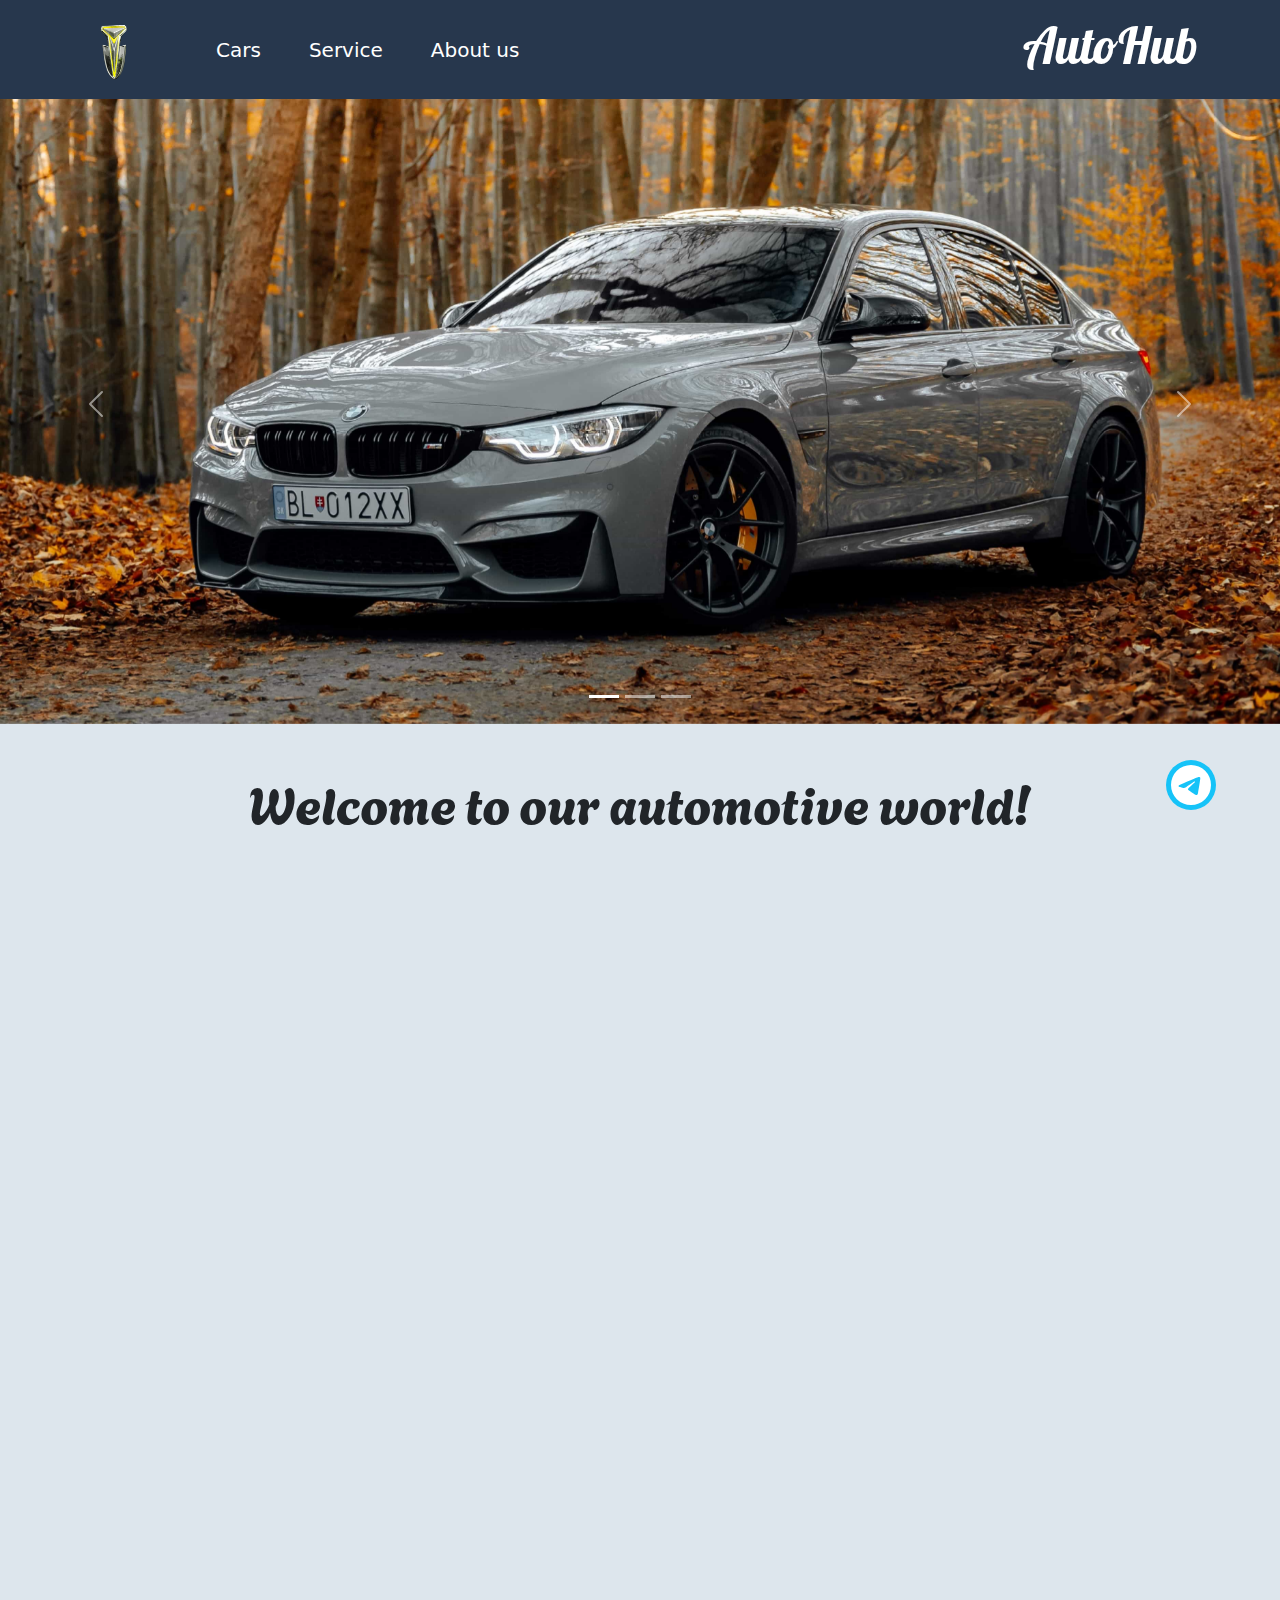
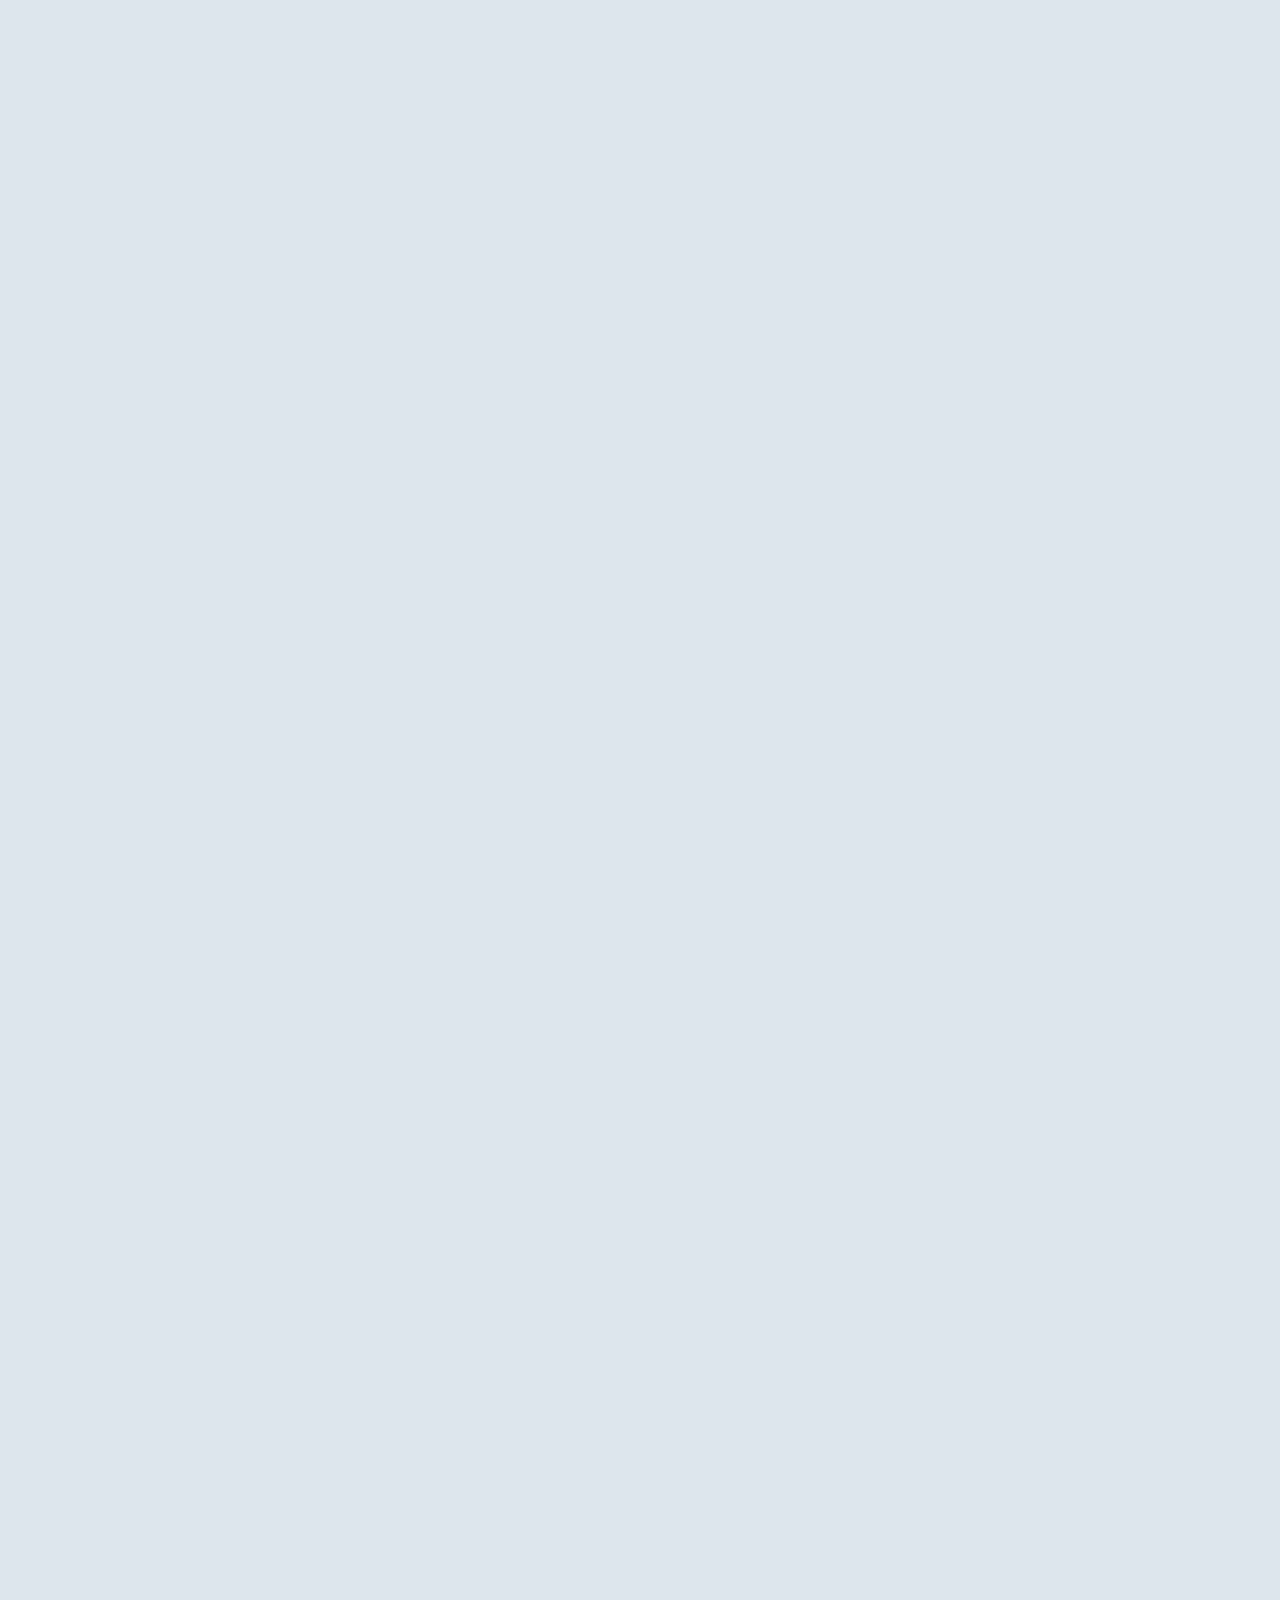
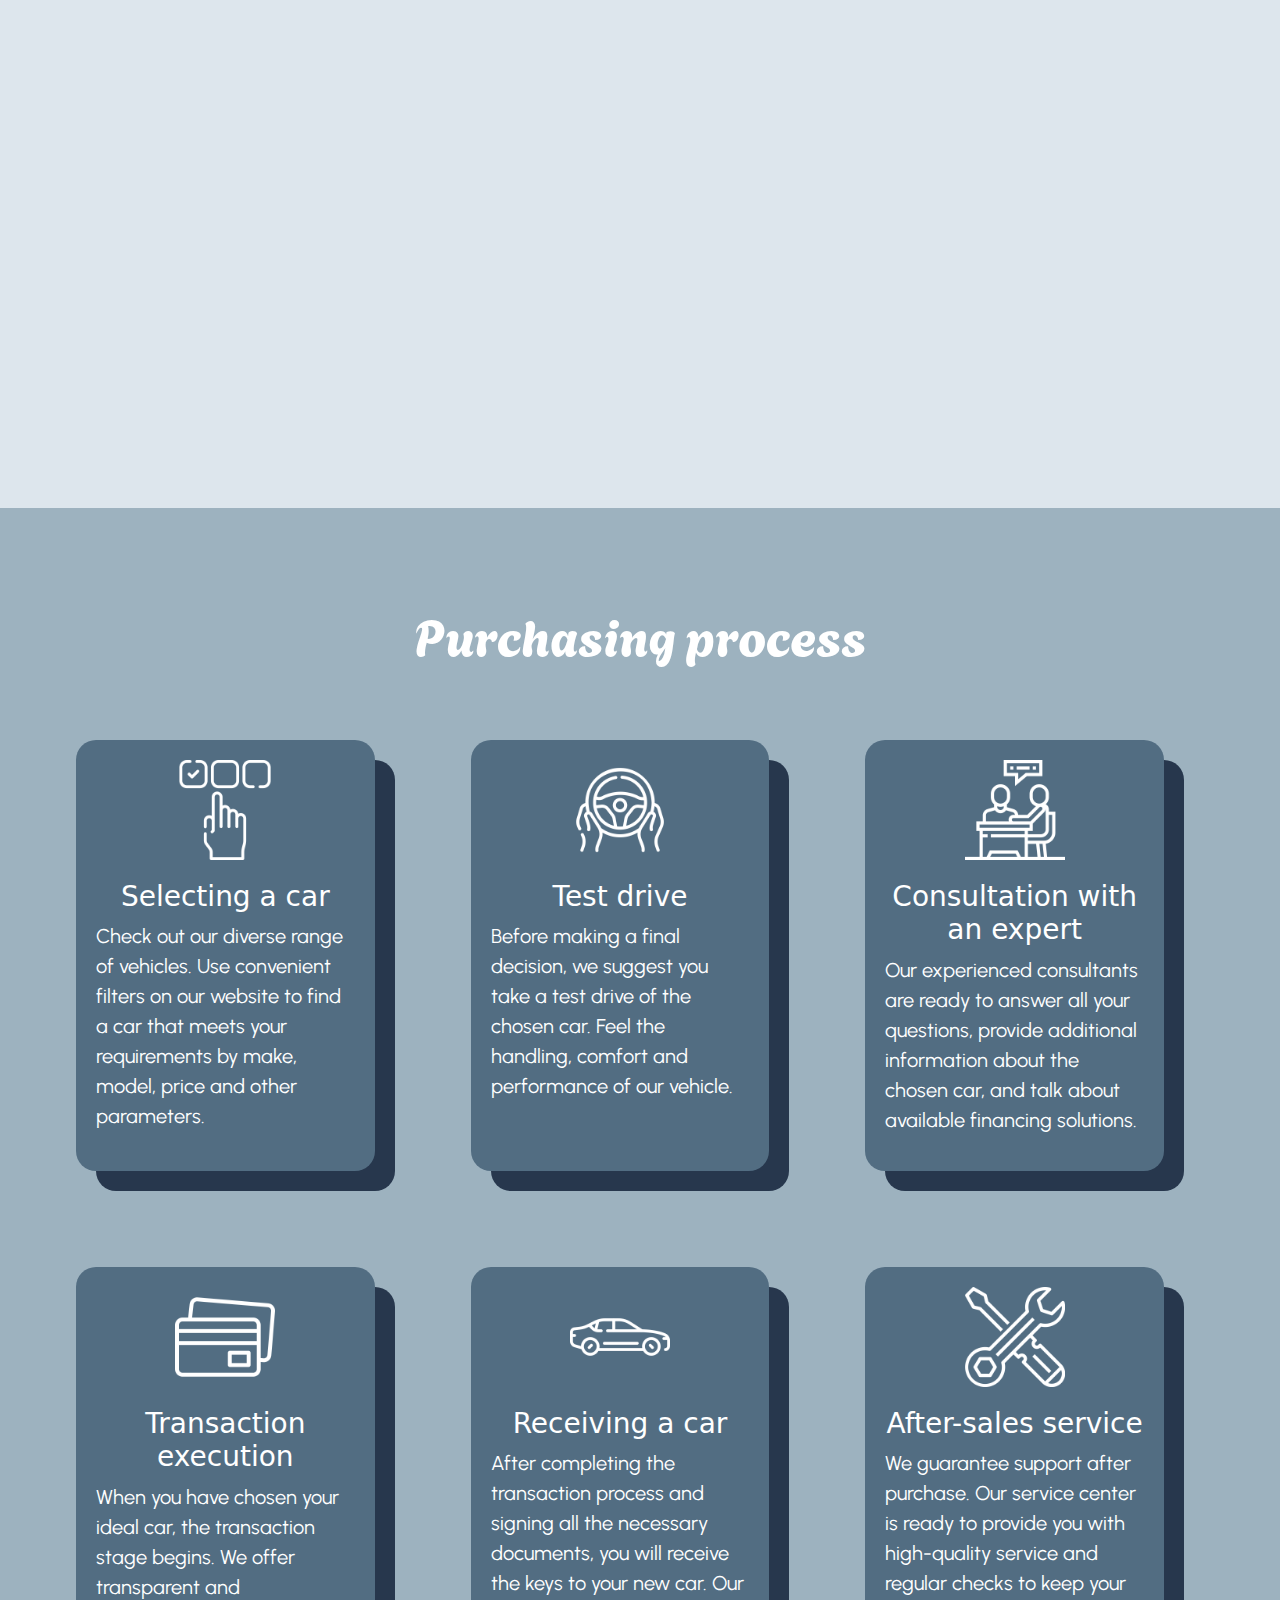
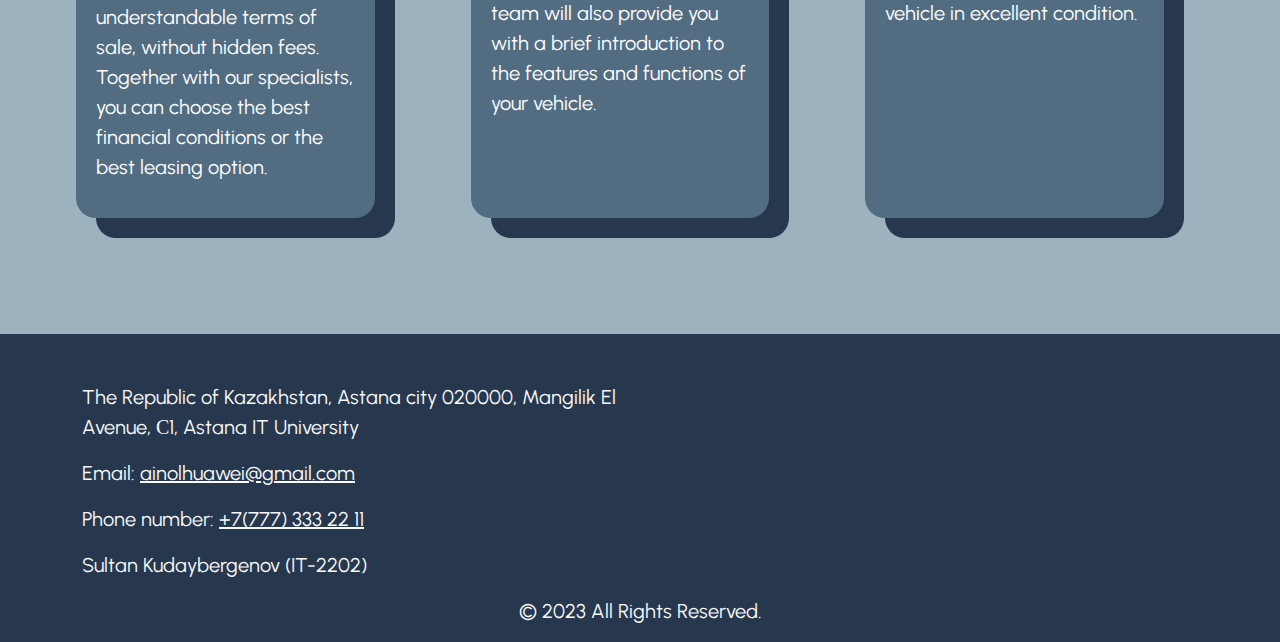
<file: index.html>
<!DOCTYPE html>
<html lang="en">
<head>
	<meta charset="UTF-8">
	<meta name="viewport" content="width=device-width, initial-scale=1.0">
	<link rel="stylesheet" href="./css/style.css">
	<link rel="stylesheet" href="./css/bootstrap.min.css">
	<link rel="icon" type="image/x-icon" href="./img/logo.png">
	<title>AutoHub</title>
</head>
<body>
	<!-- Telegram button -->
	<div class="rounded-circle position-fixed btn_telegram d-flex justify-content-center">
		<a id="telegram" href="https://t.me/web_aitu" class="text-decoration-none align-self-center">
			<svg xmlns="http://www.w3.org/2000/svg" width="40" height="40" fill="white" class="bi bi-telegram" viewBox="0 0 16 16">
				<path d="M16 8A8 8 0 1 1 0 8a8 8 0 0 1 16 0zM8.287 5.906c-.778.324-2.334.994-4.666 2.01-.378.15-.577.298-.595.442-.03.243.275.339.69.47l.175.055c.408.133.958.288 1.243.294.26.006.549-.1.868-.32 2.179-1.471 3.304-2.214 3.374-2.23.05-.012.12-.026.166.016.047.041.042.12.037.141-.03.129-1.227 1.241-1.846 1.817-.193.18-.33.307-.358.336a8.154 8.154 0 0 1-.188.186c-.38.366-.664.64.015 1.088.327.216.589.393.85.571.284.194.568.387.936.629.093.06.183.125.27.187.331.236.63.448.997.414.214-.02.435-.22.547-.82.265-1.417.786-4.486.906-5.751a1.426 1.426 0 0 0-.013-.315.337.337 0 0 0-.114-.217.526.526 0 0 0-.31-.093c-.3.005-.763.166-2.984 1.09z"/>
			</svg>
		</a>
	</div>

	<!-- Header -->
	<header>
		<nav class="navbar fixed-top navbar-dark color4">
			<div class="container-xl">
				<div class="d-flex align-items-center">
					<a class="navbar-brand d-inline-block" href="./index.html">
						<img src="./img/logo.png" alt="Logo" width="70" height="70" class="d-inline-block align-text-top">
					</a>
					<a class="btn btn-dark d-xl-none" data-bs-toggle="offcanvas" href="#offcanvasExample" role="button" aria-controls="offcanvasExample">
						☰
					</a>
					<a class="navbar-brand d-none d-xl-inline mx-5" href="./cars.html">Cars</a>
					<a class="navbar-brand d-none d-xl-inline me-5" href="./service.html">Service</a>
					<a class="navbar-brand d-none d-xl-inline" href="./about_us.html">About us</a>
				</div>
				<h2 id="title">AutoHub</h2>
			</div>
		</nav>
	</header>

	<!-- Main offcanvas -->
	<div class="offcanvas offcanvas-end color4 text-white" tabindex="-1" id="offcanvasExample" aria-labelledby="offcanvasExampleLabel">
		<div class="offcanvas-header">
			<h2 class="offcanvas-title" id="offcanvasExampleLabel">Menu</h2>
			<button type="button" class="btn-close btn-close-white" data-bs-dismiss="offcanvas" aria-label="Close"></button>
		</div>
		<div class="offcanvas-body">
			<div>
				<ul class="list-group">
					<li class="list-group-item"><a href="./index.html" class="d-block">Main</a></li>
					<li class="list-group-item"><a href="./cars.html" class="d-block">Cars</a></li>
					<li class="list-group-item"><a href="./service.html" class="d-block">Service</a></li>
					<li class="list-group-item"><a href="./about_us.html" class="d-block">About us</a></li>
				</ul>
			</div>
		</div>
	</div>
	
	<main>
		<!-- Slide carousel -->
		<div class="space"></div>
		<div id="carousel" class="carousel slide carousel-fade mt-4">
			<div class="carousel-indicators">
				<button type="button" data-bs-target="#carousel" data-bs-slide-to="0" class="active" aria-current="true" aria-label="Slide 1"></button>
				<button type="button" data-bs-target="#carousel" data-bs-slide-to="1" aria-label="Slide 2"></button>
				<button type="button" data-bs-target="#carousel" data-bs-slide-to="2" aria-label="Slide 3"></button>
			</div>
			<div class="carousel-inner">
				<div class="carousel-item active">
					<img src="./img/preview_1.jpg" class="d-block w-100" alt="...">
				</div>
				<div class="carousel-item">
					<img src="./img/preview_2.jpg" class="d-block w-100" alt="...">
				</div>
				<div class="carousel-item">
					<img src="./img/preview_3.jpg" class="d-block w-100" alt="...">
				</div>
			</div>
			<button class="carousel-control-prev" type="button" data-bs-target="#carousel" data-bs-slide="prev">
				<span class="carousel-control-prev-icon" aria-hidden="true"></span>
				<span class="visually-hidden">Previous</span>
			</button>
			<button class="carousel-control-next" type="button" data-bs-target="#carousel" data-bs-slide="next">
				<span class="carousel-control-next-icon" aria-hidden="true"></span>
				<span class="visually-hidden">Next</span>
			</button>
		</div>
		<div id="clouds" class="container-xxl py-5">
			<h1 class="text-center mb-5">Welcome to our automotive world!</h1>
			<div id="cloud1" class="row mt-5 d-flex align-items-center">
				<div class="col-lg-6 mt-3">
					<div class="cloud shadow-lg left">
						<h2>Our Cars</h2>
						<p class="pt-4">Immerse yourself in an exciting world of automotive possibilities with our diverse selection of high-quality vehicles. Whether you're looking for a stylish city car, a powerful SUV or an economical family sedan - we have the perfect car for everyone</p>
					</div>
				</div>
				<div class="col-lg-6 mt-3">
					<div class="photo_box shadow-lg right">
						<img src="./img/photo_1.jpg" class="img-fluid">
					</div>
				</div>
			</div>
			<div id="cloud2" class="row mt-5 d-flex align-items-center even">
				<div class="col-lg-6 mt-3">
					<div class="cloud shadow-lg right">
						<h2>Guaranteed Quality</h2>
						<p class="pt-4">All our vehicles undergo strict selection to meet the highest standards of quality and safety. We take pride in providing customers with only thoroughly inspected and certified vehicles, ensuring you can drive with peace of mind and confidence</p>
					</div>
				</div>
				<div class="col-lg-6 mt-3">
					<div class="photo_box shadow-lg left">
						<img src="./img/photo_2.png" class="img-fluid">
					</div>
				</div>
			</div>
			<div id="cloud3" class="row mt-5 d-flex align-items-center">
				<div class="col-lg-6 mt-3">
					<div class="cloud shadow-lg left">
						<h2>Simple Purchasing Process</h2>
						<p class="pt-4">We value your time and make the purchasing process as convenient as possible. Our experienced staff is ready to answer all your questions, help with financing and offer favorable exchange conditions. We take care of each client, making your car purchase a pleasant and carefree event</p>
					</div>
				</div>
				<div class="col-lg-6 mt-3">
					<div class="photo_box shadow-lg right">
						<img src="./img/photo_3.jpg" class="img-fluid">
					</div>
				</div>
			</div>
			<div id="cloud4" class="row mt-5 d-flex align-items-center even">
				<div class="col-lg-6 mt-3">
					<div class="cloud shadow-lg right">
						<h2>Unique Promotions and Offers</h2>
						<p class="pt-4">We are constantly updating our promotions and special offers to ensure you get the most out of your purchase. Subscribe to our newsletter and stay tuned to be the first to know about the best offers</p>
					</div>
				</div>
				<div class="col-lg-6 mt-3">
					<div class="photo_box shadow-lg left">
						<img src="./img/photo_4.jpg" class="img-fluid">
					</div>
				</div>
			</div>
			<div id="cloud5" class="row mt-5 d-flex align-items-center">
				<div class="col-lg-6 mt-3">
					<div class="cloud shadow-lg left">
						<h2>Maintenance and Repair</h2>
						<p class="pt-4">Our concern for you does not end after your purchase. Our professional technicians are ready to provide high-quality maintenance and repairs to your vehicle so you can enjoy its reliability and performance for years to come</p>
					</div>
				</div>
				<div class="col-lg-6 mt-3">
					<div class="photo_box shadow-lg right">
						<img src="./img/photo_5.jpg" class="img-fluid">
					</div>
				</div>
			</div>
		</div>

		<div id="steps" class="p-5">
			<div class="container-xxl text-white">
				<h1 class="text-center my-5">Purchasing process</h1>
				<div class="row">
					<div class="col-xl-4 col-md-6 p-5">
						<div class="box_shadow">
							<div class="box">
								<div class="photo_box">
									<img src="./img/step_1.png" class="img-fluid">
								</div>
								<div class="text_box">
									<h3 class="text-center">Selecting a car</h3>
									<p>Check out our diverse range of vehicles. Use convenient filters on our website to find a car that meets your requirements by make, model, price and other parameters.</p>
								</div>
							</div>
						</div>
					</div>
					<div class="col-xl-4 col-md-6 p-5">
						<div class="box_shadow">
						<div class="box">
							<div class="photo_box">
								<img src="./img/step_2.png" class="img-fluid">
							</div>
							<div class="text_box">
								<h3 class="text-center">Test drive</h3>
								<p>Before making a final decision, we suggest you take a test drive of the chosen car. Feel the handling, comfort and performance of our vehicle.</p>
							</div>
						</div>
						</div>
					</div>
					<div class="col-xl-4 col-md-6 p-5">
						<div class="box_shadow">
						<div class="box">
							<div class="photo_box">
								<img src="./img/step_3.png" class="img-fluid">
							</div>
							<div class="text_box">
								<h3 class="text-center">Consultation with an expert</h3>
								<p>Our experienced consultants are ready to answer all your questions, provide additional information about the chosen car, and talk about available financing solutions.</p>
							</div>
						</div>
						</div>
					</div>
					<div class="col-xl-4 col-md-6 p-5">
						<div class="box_shadow">
						<div class="box">
							<div class="photo_box">
								<img src="./img/step_4.png" class="img-fluid">
							</div>
							<div class="text_box">
								<h3 class="text-center">Transaction execution</h3>
								<p>When you have chosen your ideal car, the transaction stage begins. We offer transparent and understandable terms of sale, without hidden fees. Together with our specialists, you can choose the best financial conditions or the best leasing option.</p>
							</div>
						</div>
						</div>
					</div>
					<div class="col-xl-4 col-md-6 p-5">
						<div class="box_shadow">
						<div class="box">
							<div class="photo_box">
								<img src="./img/step_5.png" class="img-fluid">
							</div>
							<div class="text_box">
								<h3 class="text-center">Receiving a car</h3>
								<p>After completing the transaction process and signing all the necessary documents, you will receive the keys to your new car. Our team will also provide you with a brief introduction to the features and functions of your vehicle.</p>
							</div>
						</div>
						</div>
					</div>
					<div class="col-xl-4 col-md-6 p-5">
						<div class="box_shadow">
						<div class="box">
							<div class="photo_box">
								<img src="./img/step_6.png" class="img-fluid">
							</div>
							<div class="text_box">
								<h3 class="text-center">After-sales service</h3>
								<p>We guarantee support after purchase. Our service center is ready to provide you with high-quality service and regular checks to keep your vehicle in excellent condition.</p>
							</div>
						</div>
						</div>
					</div>
					
				</div>
			</div>
		</div>
	</main>
	
	<!-- JavaScript -->
	<script src="./js/bootstrap.bundle.min.js"></script>
	<script src="./js/jquery-3.7.1.min.js"></script>
	<script>
		$(document).ready(function(){
			// clouds
			var clouds = [630, 1180, 1720, 2360, 2900];
			var scroll;
			$(window).scroll(function() {
					scroll = $(window).scrollTop();
					console.log(scroll);
					for (let i = 1; i <=5; i++) {
						if(scroll>clouds[i-1]){
						$("#cloud"+i+" .left, #cloud"+i+" .right").animate({
						left:'0',
						right:'0',
						opacity: 1
						}, 1500)}
					}
				})
			// steps
			$("#steps .box").mouseover(function(){
				$(this).css({"top":"-15px", "left":"-15px"})
			})
			$("#steps .box").mouseout(function(){
				$(this).css({"top":"-20px", "left":"-20px"})
			})
			// telegram
			$("#telegram").mouseover(function(){
				$(this).parent().css("transform","scale("+1.3+")")
			})
			$("#telegram").mouseout(function(){
				$(this).parent().css("transform","scale("+1+")")
			})
		});
	</script>

	<!-- Footer -->
	<footer class="color4">
		<div class="container-md">
			<div class="row text-light pt-5">
				<div class="col-md-6">
					<p>The Republic of Kazakhstan, Astana city 020000, Mangilik El Avenue, С1, Astana IT University</p>
					<p>Email: <a href="mailto:ainolhuawei@gmail.com" class="link-light">ainolhuawei@gmail.com</a></p>
					<p>Phone number: <a href="tel: +7(777) 333 22 11" class="link-light">+7(777) 333 22 11</a></p>
					<p>Sultan Kudaybergenov (IT-2202)</p>
				</div>
				<div class="col-md-6">
					<iframe src="https://www.google.com/maps/embed?pb=!1m18!1m12!1m3!1d1022.3462839327568!2d71.41657513605813!3d51.09050886751545!2m3!1f0!2f0!3f0!3m2!1i1024!2i768!4f13.1!3m3!1m2!1s0x424585a605525605%3A0x4dff4a1973f7567e!2sAstana%20IT%20University!5e0!3m2!1sru!2skz!4v1695892198400!5m2!1sru!2skz" width="100%" height="200" style="border:0;" allowfullscreen="" loading="lazy" referrerpolicy="no-referrer-when-downgrade"></iframe>
				</div>
				<p class="text-center">&copy; 2023 All Rights Reserved.</p>
			</div>
		</div>
	</footer>
</body>
</html>
</file>
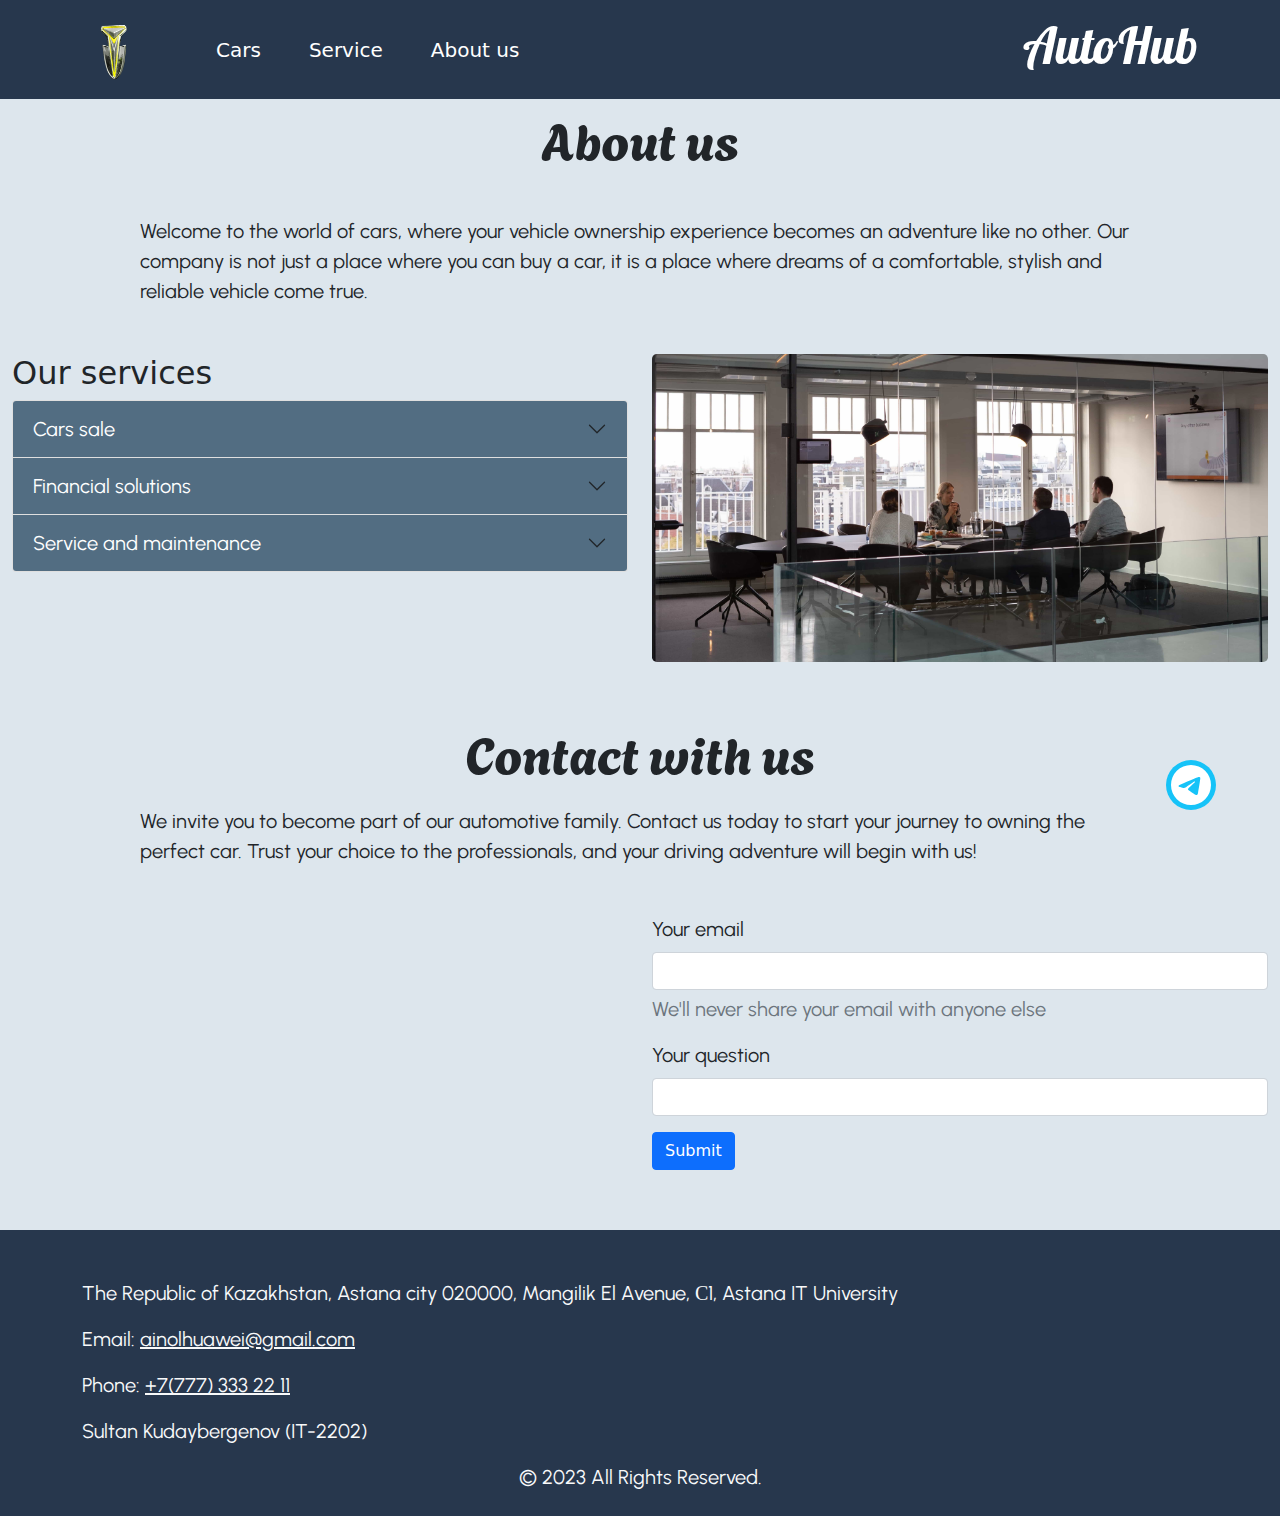
<file: about_us.html>
<!DOCTYPE html>
<html lang="en">
<head>
	<meta charset="UTF-8">
	<meta name="viewport" content="width=device-width, initial-scale=1.0">
	<link rel="stylesheet" href="./css/style.css">
	<link rel="stylesheet" href="./css/bootstrap.min.css">
	<link rel="icon" type="image/x-icon" href="./img/logo.png">
	<title>AutoHub</title>
</head>
<body>
	<!-- Audio -->
	<audio id="myAudio">
		<source src="./sound/alert.mp3" type="audio/mpeg">
	</audio>
	<!-- Telegram button -->
	<div class="rounded-circle position-fixed btn_telegram d-flex justify-content-center">
		<a id="telegram" href="https://t.me/web_aitu" class="text-decoration-none align-self-center">
			<svg xmlns="http://www.w3.org/2000/svg" width="40" height="40" fill="white" class="bi bi-telegram" viewBox="0 0 16 16">
				<path d="M16 8A8 8 0 1 1 0 8a8 8 0 0 1 16 0zM8.287 5.906c-.778.324-2.334.994-4.666 2.01-.378.15-.577.298-.595.442-.03.243.275.339.69.47l.175.055c.408.133.958.288 1.243.294.26.006.549-.1.868-.32 2.179-1.471 3.304-2.214 3.374-2.23.05-.012.12-.026.166.016.047.041.042.12.037.141-.03.129-1.227 1.241-1.846 1.817-.193.18-.33.307-.358.336a8.154 8.154 0 0 1-.188.186c-.38.366-.664.64.015 1.088.327.216.589.393.85.571.284.194.568.387.936.629.093.06.183.125.27.187.331.236.63.448.997.414.214-.02.435-.22.547-.82.265-1.417.786-4.486.906-5.751a1.426 1.426 0 0 0-.013-.315.337.337 0 0 0-.114-.217.526.526 0 0 0-.31-.093c-.3.005-.763.166-2.984 1.09z"/>
			</svg>
		</a>
	</div>

	<!-- Header -->
	<header>
		<nav class="navbar fixed-top navbar-dark color4">
			<div class="container-xl">
				<div class="d-flex align-items-center">
					<a class="navbar-brand d-inline-block" href="./index.html">
						<img src="./img/logo.png" alt="Logo" width="70" height="70" class="d-inline-block align-text-top">
					</a>
					<a class="btn btn-dark d-xl-none" data-bs-toggle="offcanvas" href="#offcanvasExample" role="button" aria-controls="offcanvasExample">
						☰
					</a>
					<a class="navbar-brand d-none d-xl-inline mx-5" href="./cars.html">Cars</a>
					<a class="navbar-brand d-none d-xl-inline me-5" href="./service.html">Service</a>
					<a class="navbar-brand d-none d-xl-inline" href="./about_us.html">About us</a>
				</div>
				<h2 id="title">AutoHub</h2>
			</div>
		</nav>
	</header>

	<!-- Main offcanvas -->
	<div class="offcanvas offcanvas-end color4 text-white" tabindex="-1" id="offcanvasExample" aria-labelledby="offcanvasExampleLabel">
		<div class="offcanvas-header">
			<h2 class="offcanvas-title" id="offcanvasExampleLabel">Menu</h2>
			<button type="button" class="btn-close btn-close-white" data-bs-dismiss="offcanvas" aria-label="Close"></button>
		</div>
		<div class="offcanvas-body">
			<div>
				<ul class="list-group">
					<li class="list-group-item"><a href="./index.html" class="d-block">Main</a></li>
					<li class="list-group-item"><a href="./cars.html" class="d-block">Cars</a></li>
					<li class="list-group-item"><a href="./service.html" class="d-block">Service</a></li>
					<li class="list-group-item"><a href="./about_us.html" class="d-block">About us</a></li>
				</ul>
			</div>
		</div>
	</div>
	
	<main id="about_us">
		<div class="container-xxl">
			<div class="space"></div>
			<h1 class="text-center my-5">About us</h1>
			<p class="width1000">Welcome to the world of cars, where your vehicle ownership experience becomes an adventure like no other. Our company is not just a place where you can buy a car, it is a place where dreams of a comfortable, stylish and reliable vehicle come true.</p>
			
			<div class="row mt-5">
				<div class="col-md-6">
					<h2>Our services</h2>
					<!-- accordion -->
					<div class="accordion mb-3" id="accordionExample">
						<div class="accordion-item">
							<h2 class="accordion-header">
								<button class="accordion-button collapsed" type="button" data-bs-toggle="collapse" data-bs-target="#collapseOne" aria-expanded="false" aria-controls="collapseOne">
									Cars sale
								</button>
							</h2>
							<div id="collapseOne" class="accordion-collapse collapse" data-bs-parent="#accordionExample">
								<div class="accordion-body">
									We offer a wide selection of cars of various makes and models. Our range allows us to satisfy the needs of the most demanding customers.
								</div>
							</div>
						</div>
						<div class="accordion-item">
							<h2 class="accordion-header">
								<button class="accordion-button collapsed" type="button" data-bs-toggle="collapse" data-bs-target="#collapseTwo" aria-expanded="false" aria-controls="collapseTwo">
									Financial solutions
								</button>
							</h2>
							<div id="collapseTwo" class="accordion-collapse collapse" data-bs-parent="#accordionExample">
								<div class="accordion-body">
									Our financing team will help you choose the best loan or lease terms, making the purchase process as convenient as possible.
								</div>
							</div>
						</div>
						<div class="accordion-item">
							<h2 class="accordion-header">
								<button class="accordion-button collapsed" type="button" data-bs-toggle="collapse" data-bs-target="#collapseThree" aria-expanded="false" aria-controls="collapseThree">
									Service and maintenance
								</button>
							</h2>
							<div id="collapseThree" class="accordion-collapse collapse" data-bs-parent="#accordionExample">
								<div class="accordion-body">
									Our professional technicians are ready to provide your vehicle with first-class service and regular inspections.
								</div>
							</div>
						</div>
					</div>
				</div>
				<div class="col-md-6">
					<img src="./img/team.jpg" class="rounded-3 img-fluid">
				</div>
			</div>
			<div class="space"></div>
			<h1 class="text-center mb-4">Contact with us</h1>
			<p class="width1000">We invite you to become part of our automotive family. Contact us today to start your journey to owning the perfect car. Trust your choice to the professionals, and your driving adventure will begin with us!</p>
			<div class="row mt-5 flex-row-reverse">
				<div class="col-md-6">
					<form class="needs-validation">
						<div class="mb-3 has-validation">
							<label for="email" class="form-label">Your email</label>
							<input type="email" class="form-control" id="email" aria-describedby="emailHelp">
							<div class="invalid-feedback">
								Please enter your email!
							</div>
							<div id="emailHelp" class="form-text"><p>We'll never share your email with anyone else</p></div>
						</div>
						<div class="mb-3">
							<label for="question" class="form-label">Your question <span></span></label>
							<input type="text" class="form-control" id="question">
							<div class="invalid-feedback">
								Minimum <b>20 characters</b>!
							</div>
						</div>
					</form>
					<button id="submit" class="btn btn-primary">Submit</button>
					<div class="space"></div>
				</div>
				<div class="col-md-6">
					<iframe src="https://www.google.com/maps/embed?pb=!1m18!1m12!1m3!1d1022.3462839327568!2d71.41657513605813!3d51.09050886751545!2m3!1f0!2f0!3f0!3m2!1i1024!2i768!4f13.1!3m3!1m2!1s0x424585a605525605%3A0x4dff4a1973f7567e!2sAstana%20IT%20University!5e0!3m2!1sru!2skz!4v1695892198400!5m2!1sru!2skz" width="100%" height="300" style="border:0;" allowfullscreen="" loading="lazy" referrerpolicy="no-referrer-when-downgrade"></iframe>
				</div>
			</div>
			
			<!-- Modal -->
			<div id="modal" class="modal" tabindex="-1">
				<div class="modal-dialog">
					<div class="modal-content">
						<div class="modal-header">
							<h5 class="modal-title">Your message has been sent!</h5>
							<button type="button" class="btn-close" data-bs-dismiss="modal" aria-label="Close"></button>
						</div>
						<div class="modal-body">

						</div>
						<div class="modal-footer">
							<button type="button" class="btn btn-primary" data-bs-dismiss="modal">Close</button>
						</div>
					</div>
				</div>
			</div>
		</div>
	</main>
	
	<!-- JavaScript -->
	<script src="./js/bootstrap.bundle.min.js"></script>
	<script src="./js/jquery-3.7.1.min.js"></script>

	<script>
		$(document).ready(function(){
			var str, strR, length, email;
			// length
			$("#question").keypress(function(){
				str = $(this).val();
				str = str.replace(/ /g, '');
				length = str.length;
				length++;
				$(this).parent().find("label span").text("("+length+" characters)");
			})
			// modal
			$("#submit").click(function(){
				str = $("#question").val();
				strR = str.replace(/ /g, '');
				length = str.length;
				email = $("#email").val();

				if(email!=""&email.includes("@")&str!=""&length>=20){
					// remove trash
					$("#email").removeClass("is-invalid");
					$("#question").removeClass("is-invalid")
					$("#question").parent().find("label span").text("");
					// modal text
					$("#modal").animate({
					top: '100px',
					opacity: 1
					})
					$("#modal").css("display","block").addClass("show");
					$("#email").val("");
					$("#question").val("");
					$(".modal-body").html("<p>Email: "+email+"</p><p>Message: "+str+length+"</p>")
					// audio
					var audio = document.getElementById("myAudio"); 
					audio.play();
				}else{
					if(email==""||!email.includes("@")) $("#email").addClass("is-invalid")
					if(str==""||length<20) $("#question").addClass("is-invalid")
				}
			})
			$("[data-bs-dismiss='modal']").click(function(){
				$("#modal").removeClass("show").css("display", "none");
				$("#modal").animate({
				top: '0',
				opacity: 0
				})
			})
			// telegram
			$("#telegram").mouseover(function(){
				$(this).parent().css("transform","scale("+1.3+")")
			})
			$("#telegram").mouseout(function(){
				$(this).parent().css("transform","scale("+1+")")
			})
		});
	</script>
	
	<!-- Footer -->
	<footer class="color4">
		<div class="container-md">
			<div class="text-light pt-5 pb-2">
				<p>The Republic of Kazakhstan, Astana city 020000, Mangilik El Avenue, С1, Astana IT University</p>
				<p>Email: <a href="mailto:ainolhuawei@gmail.com" class="link-light">ainolhuawei@gmail.com</a></p>
				<p>Phone: <a href="tel: +7(777) 333 22 11" class="link-light">+7(777) 333 22 11</a></p>
				<p>Sultan Kudaybergenov (IT-2202)</p>
				<p class="text-center">&copy; 2023 All Rights Reserved.</p>
			</div>
		</div>
	</footer>
</body>
</html>
</file>
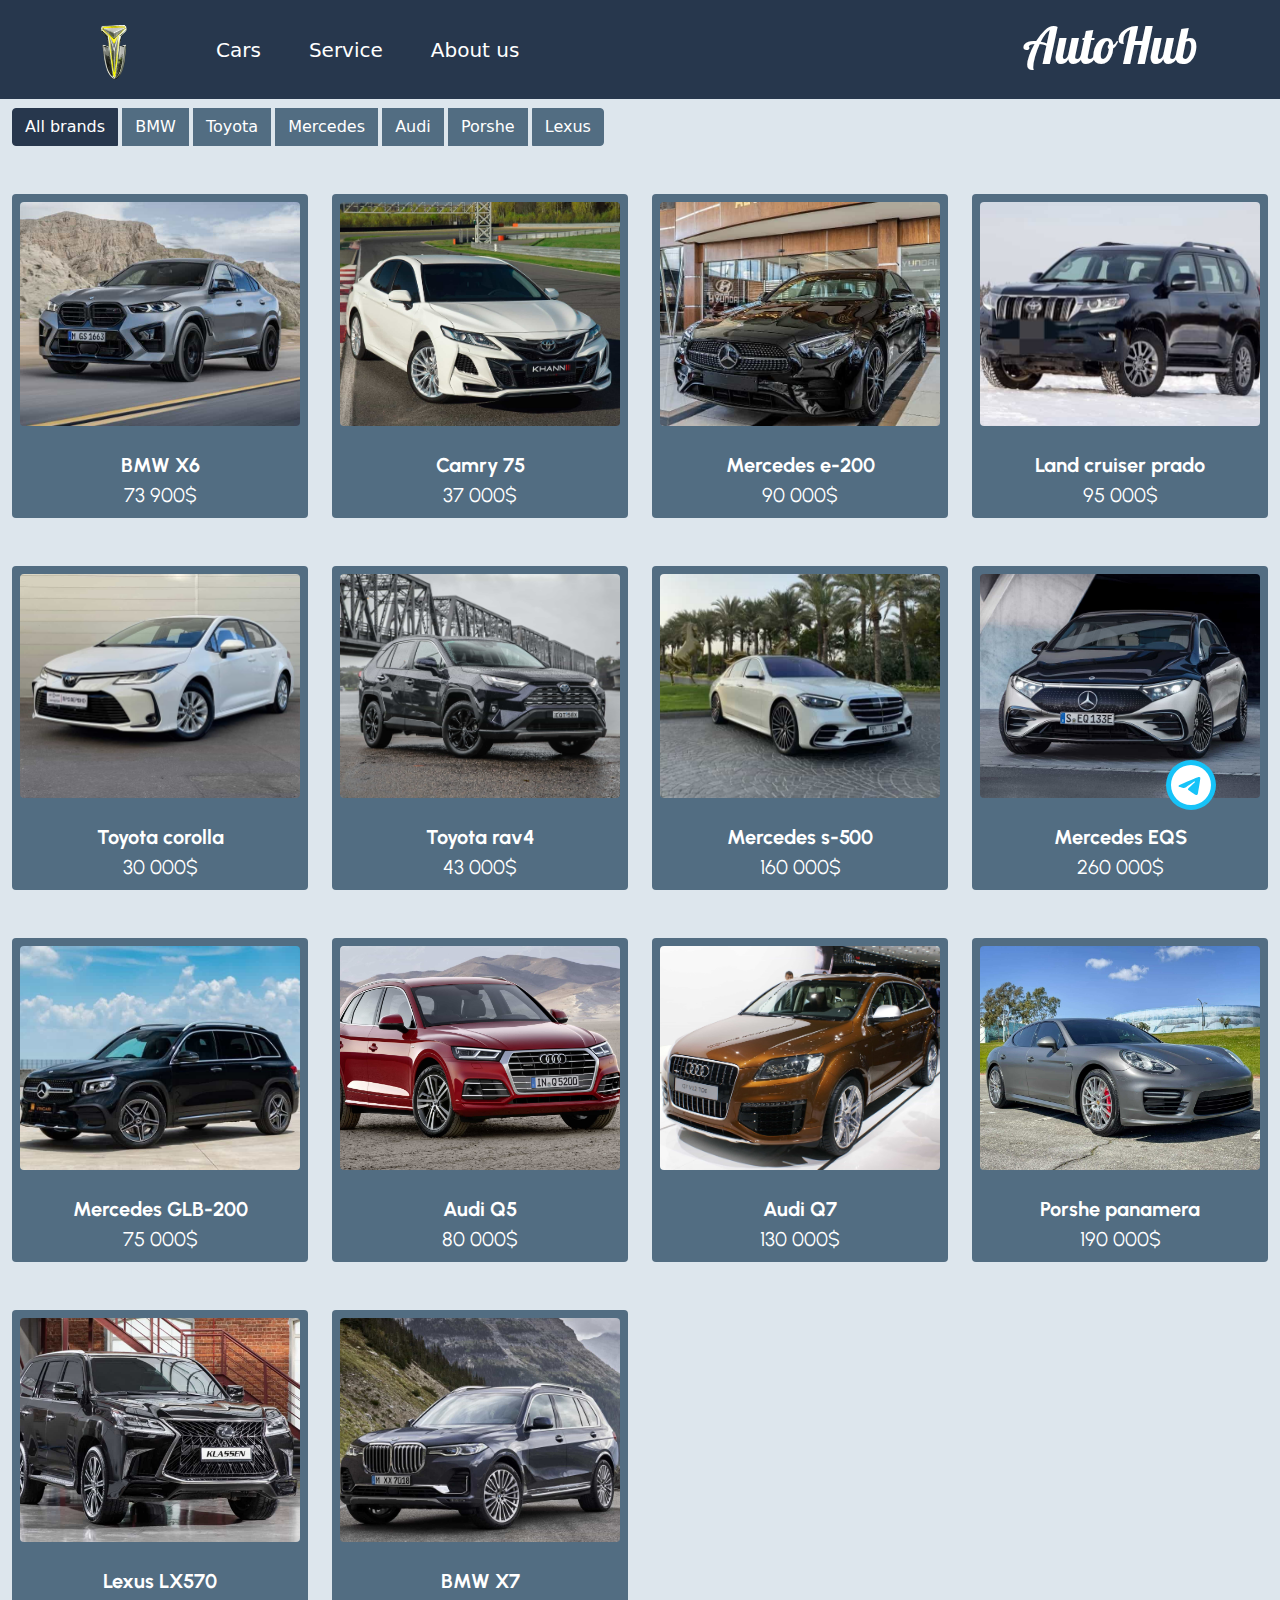
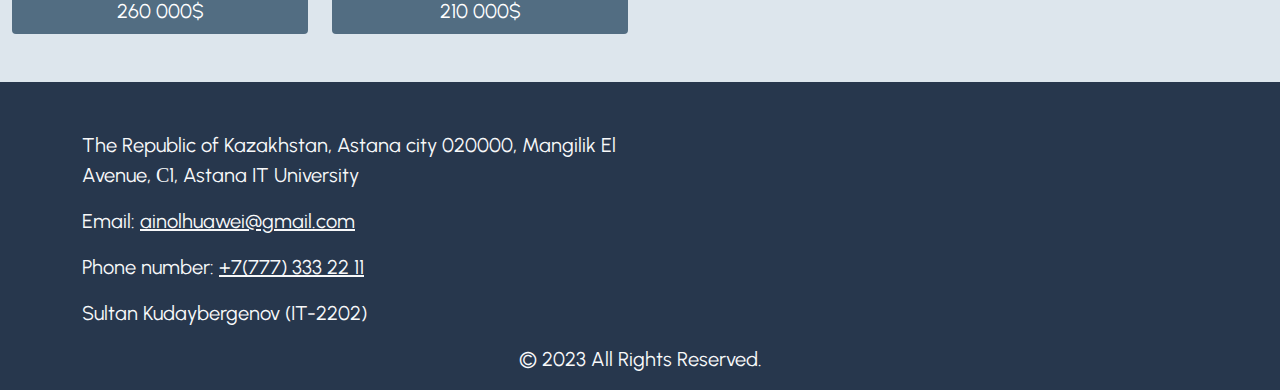
<file: cars.html>
<!DOCTYPE html>
<html lang="en">
<head>
	<meta charset="UTF-8">
	<meta name="viewport" content="width=device-width, initial-scale=1.0">
	<link rel="stylesheet" href="./css/style.css">
	<link rel="stylesheet" href="./css/bootstrap.min.css">
	<link rel="icon" type="image/x-icon" href="./img/logo.png">
	<title>AutoHub</title>
</head>
<body>
	<!-- Telegram button -->
	<div class="rounded-circle position-fixed btn_telegram d-flex justify-content-center">
		<a id="telegram" href="https://t.me/web_aitu" class="text-decoration-none align-self-center">
			<svg xmlns="http://www.w3.org/2000/svg" width="40" height="40" fill="white" class="bi bi-telegram" viewBox="0 0 16 16">
				<path d="M16 8A8 8 0 1 1 0 8a8 8 0 0 1 16 0zM8.287 5.906c-.778.324-2.334.994-4.666 2.01-.378.15-.577.298-.595.442-.03.243.275.339.69.47l.175.055c.408.133.958.288 1.243.294.26.006.549-.1.868-.32 2.179-1.471 3.304-2.214 3.374-2.23.05-.012.12-.026.166.016.047.041.042.12.037.141-.03.129-1.227 1.241-1.846 1.817-.193.18-.33.307-.358.336a8.154 8.154 0 0 1-.188.186c-.38.366-.664.64.015 1.088.327.216.589.393.85.571.284.194.568.387.936.629.093.06.183.125.27.187.331.236.63.448.997.414.214-.02.435-.22.547-.82.265-1.417.786-4.486.906-5.751a1.426 1.426 0 0 0-.013-.315.337.337 0 0 0-.114-.217.526.526 0 0 0-.31-.093c-.3.005-.763.166-2.984 1.09z"/>
			</svg>
		</a>
	</div>

	<!-- Header -->
	<header>
		<nav class="navbar fixed-top navbar-dark color4">
			<div class="container-xl">
				<div class="d-flex align-items-center">
					<a class="navbar-brand d-inline-block" href="./index.html">
						<img src="./img/logo.png" alt="Logo" width="70" height="70" class="d-inline-block align-text-top">
					</a>
					<a class="btn btn-dark d-xl-none" data-bs-toggle="offcanvas" href="#offcanvasExample" role="button" aria-controls="offcanvasExample">
						☰
					</a>
					<a class="navbar-brand d-none d-xl-inline mx-5" href="./cars.html">Cars</a>
					<a class="navbar-brand d-none d-xl-inline me-5" href="./service.html">Service</a>
					<a class="navbar-brand d-none d-xl-inline" href="./about_us.html">About us</a>
				</div>
				<h2 id="title">AutoHub</h2>
			</div>
		</nav>
	</header>

	<!-- Main offcanvas -->
	<div class="offcanvas offcanvas-end color4 text-white" tabindex="-1" id="offcanvasExample" aria-labelledby="offcanvasExampleLabel">
		<div class="offcanvas-header">
			<h2 class="offcanvas-title" id="offcanvasExampleLabel">Menu</h2>
			<button type="button" class="btn-close btn-close-white" data-bs-dismiss="offcanvas" aria-label="Close"></button>
		</div>
		<div class="offcanvas-body">
			<div>
				<ul class="list-group">
					<li class="list-group-item"><a href="./index.html" class="d-block">Main</a></li>
					<li class="list-group-item"><a href="./cars.html" class="d-block">Cars</a></li>
					<li class="list-group-item"><a href="./service.html" class="d-block">Service</a></li>
					<li class="list-group-item"><a href="./about_us.html" class="d-block">About us</a></li>
				</ul>
			</div>
		</div>
	</div>
	
	<main id="cars">
		<div class="container-xxl">
			<div class="space"></div>
			<div class="my-5">
				<div id="brands" class="btn-group d-sm-block d-flex flex-column">
					<a id="all_brands" class="btn btn-primary active">All brands</a>
					<a id="bmw" class="btn btn-primary">BMW</a>
					<a id="toyota" class="btn btn-primary">Toyota</a>
					<a id="mercedes" class="btn btn-primary">Mercedes</a>
					<a id="audi" class="btn btn-primary">Audi</a>
					<a id="porshe" class="btn btn-primary">Porshe</a>
					<a id="lexus" class="btn btn-primary">Lexus</a>
				</div>
			</div>
			<div class="row text-white text-center">
				<div class="col-lg-3 col-md-4 col-sm-6 mb-5" brand="bmw">
					<div class="card_box color3 p-2 rounded">
						<img src="./img/cars/bmw_x6.jpg" alt="car" class="img-fluid rounded car_photo">
						<div class="overlay rounded">
							<div class="text">
								<table class="table table-dark table-striped">
									<thead>
										<tr>
											<th>Model</th>
											<th>BMW X6</th>
										</tr>
									</thead>
									<tbody>
										<tr>
											<th>type</th>
											<td>crossover</td>
										</tr>
										<tr>
											<th>color</th>
											<td>Frozen Grey Metallic</td>
										</tr>
										<tr>
											<th>engine capacity</th>
											<td>3 L</td>
										</tr>
										<tr>
											<th>power</th>
											<td>306 hp</td>
										</tr>
										<tr>
											<th>fuel type</th>
											<td>gasoline</td>
										</tr>
										<tr>
											<th>drive type</th>
											<td>four-wheel drive</td>
										</tr>
										<tr>
											<th>price</th>
											<td>73 900$</td>
										</tr>
									</tbody>
								</table>
							</div>
						</div>
						<p class="mt-4"><b>BMW X6</b></p>
						<p>73 900$</p>
					</div>
				</div>
				<div class="col-lg-3 col-md-4 col-sm-6 mb-5" brand="toyota">
					<div class="card_box color3 p-2 rounded">
						<img src="./img/cars/camry_75.jpg" alt="car" class="img-fluid rounded car_photo">
						<div class="overlay rounded">
							<div class="text">
								<table class="table table-dark table-striped">
									<thead>
										<tr>
											<th>Model</th>
											<th>Camry 75</th>
										</tr>
									</thead>
									<tbody>
										<tr>
											<th>type</th>
											<td>sedan</td>
										</tr>
										<tr>
											<th>color</th>
											<td>white</td>
										</tr>
										<tr>
											<th>engine capacity</th>
											<td>2.5 L</td>
										</tr>
										<tr>
											<th>power</th>
											<td>200 hp</td>
										</tr>
										<tr>
											<th>fuel type</th>
											<td>gasoline</td>
										</tr>
										<tr>
											<th>drive type</th>
											<td>front</td>
										</tr>
										<tr>
											<th>price</th>
											<td>37 000$</td>
										</tr>
									</tbody>
								</table>
							</div>
						</div>
						<p class="mt-4"><b>Camry 75</b></p>
						<p>37 000$</p>
					</div>
				</div>
				<div class="col-lg-3 col-md-4 col-sm-6 mb-5" brand="mercedes">
					<div class="card_box color3 p-2 rounded">
						<img src="./img/cars/e200.jpg" alt="car" class="img-fluid rounded car_photo">
						<div class="overlay rounded">
							<div class="text">
								<table class="table table-dark table-striped">
									<thead>
										<tr>
											<th>Model</th>
											<th>Mercedes e-200</th>
										</tr>
									</thead>
									<tbody>
										<tr>
											<th>type</th>
											<td>sedan</td>
										</tr>
										<tr>
											<th>color</th>
											<td>black</td>
										</tr>
										<tr>
											<th>engine capacity</th>
											<td>2 L</td>
										</tr>
										<tr>
											<th>power</th>
											<td>600 hp</td>
										</tr>
										<tr>
											<th>fuel type</th>
											<td>gasoline</td>
										</tr>
										<tr>
											<th>drive type</th>
											<td>four-wheel drive</td>
										</tr>
										<tr>
											<th>price</th>
											<td>90 000$</td>
										</tr>
									</tbody>
								</table>
							</div>
						</div>
						<p class="mt-4"><b>Mercedes e-200</b></p>
						<p>90 000$</p>
					</div>
				</div>
				<div class="col-lg-3 col-md-4 col-sm-6 mb-5" brand="toyota">
					<div class="card_box color3 p-2 rounded">
						<img src="./img/cars/land_cruiser.jpg" alt="car" class="img-fluid rounded car_photo">
						<div class="overlay rounded">
							<div class="text">
								<table class="table table-dark table-striped">
									<thead>
										<tr>
											<th>Model</th>
											<th>Land cruiser prado</th>
										</tr>
									</thead>
									<tbody>
										<tr>
											<th>type</th>
											<td>suv</td>
										</tr>
										<tr>
											<th>color</th>
											<td>black</td>
										</tr>
										<tr>
											<th>engine capacity</th>
											<td>4 L</td>
										</tr>
										<tr>
											<th>power</th>
											<td>330 hp</td>
										</tr>
										<tr>
											<th>fuel type</th>
											<td>gasoline</td>
										</tr>
										<tr>
											<th>drive type</th>
											<td>four-wheel drive</td>
										</tr>
										<tr>
											<th>price</th>
											<td>95 000$</td>
										</tr>
									</tbody>
								</table>
							</div>
						</div>
						<p class="mt-4"><b>Land cruiser prado</b></p>
						<p>95 000$</p>
					</div>
				</div>
				<div class="col-lg-3 col-md-4 col-sm-6 mb-5" brand="toyota">
					<div class="card_box color3 p-2 rounded">
						<img src="./img/cars/corolla.jpeg" alt="car" class="img-fluid rounded car_photo">
						<div class="overlay rounded">
							<div class="text">
								<table class="table table-dark table-striped">
									<thead>
										<tr>
											<th>Model</th>
											<th>Corolla</th>
										</tr>
									</thead>
									<tbody>
										<tr>
											<th>type</th>
											<td>sedan</td>
										</tr>
										<tr>
											<th>color</th>
											<td>white</td>
										</tr>
										<tr>
											<th>engine capacity</th>
											<td>1.6 L</td>
										</tr>
										<tr>
											<th>power</th>
											<td>125 hp</td>
										</tr>
										<tr>
											<th>fuel type</th>
											<td>gasoline</td>
										</tr>
										<tr>
											<th>drive type</th>
											<td>front</td>
										</tr>
										<tr>
											<th>price</th>
											<td>30 000$</td>
										</tr>
									</tbody>
								</table>
							</div>
						</div>
						<p class="mt-4"><b>Toyota corolla</b></p>
						<p>30 000$</p>
					</div>
				</div>
				<div class="col-lg-3 col-md-4 col-sm-6 mb-5" brand="toyota">
					<div class="card_box color3 p-2 rounded">
						<img src="./img/cars/rav4.jpg" alt="car" class="img-fluid rounded car_photo">
						<div class="overlay rounded">
							<div class="text">
								<table class="table table-dark table-striped">
									<thead>
										<tr>
											<th>Model</th>
											<th>rav4</th>
										</tr>
									</thead>
									<tbody>
										<tr>
											<th>type</th>
											<td>crossover</td>
										</tr>
										<tr>
											<th>color</th>
											<td>black</td>
										</tr>
										<tr>
											<th>engine capacity</th>
											<td>2 L</td>
										</tr>
										<tr>
											<th>power</th>
											<td>200 hp</td>
										</tr>
										<tr>
											<th>fuel type</th>
											<td>gasoline</td>
										</tr>
										<tr>
											<th>drive type</th>
											<td>front</td>
										</tr>
										<tr>
											<th>price</th>
											<td>43 000$</td>
										</tr>
									</tbody>
								</table>
							</div>
						</div>
						<p class="mt-4"><b>Toyota rav4</b></p>
						<p>43 000$</p>
					</div>
				</div>
				<div class="col-lg-3 col-md-4 col-sm-6 mb-5" brand="mercedes">
					<div class="card_box color3 p-2 rounded">
						<img src="./img/cars/s500.jpeg" alt="car" class="img-fluid rounded car_photo">
						<div class="overlay rounded">
							<div class="text">
								<table class="table table-dark table-striped">
									<thead>
										<tr>
											<th>Model</th>
											<th>s-500</th>
										</tr>
									</thead>
									<tbody>
										<tr>
											<th>type</th>
											<td>sedan</td>
										</tr>
										<tr>
											<th>color</th>
											<td>white</td>
										</tr>
										<tr>
											<th>engine capacity</th>
											<td>3 L</td>
										</tr>
										<tr>
											<th>power</th>
											<td>800 hp</td>
										</tr>
										<tr>
											<th>fuel type</th>
											<td>gasoline</td>
										</tr>
										<tr>
											<th>drive type</th>
											<td>front</td>
										</tr>
										<tr>
											<th>price</th>
											<td>160 000$</td>
										</tr>
									</tbody>
								</table>
							</div>
						</div>
						<p class="mt-4"><b>Mercedes s-500</b></p>
						<p>160 000$</p>
					</div>
				</div>
				<div class="col-lg-3 col-md-4 col-sm-6 mb-5" brand="mercedes">
					<div class="card_box color3 p-2 rounded">
						<img src="./img/cars/eqs.jpg" alt="car" class="img-fluid rounded car_photo">
						<div class="overlay rounded">
							<div class="text">
								<table class="table table-dark table-striped">
									<thead>
										<tr>
											<th>Model</th>
											<th>EQS</th>
										</tr>
									</thead>
									<tbody>
										<tr>
											<th>type</th>
											<td>suv</td>
										</tr>
										<tr>
											<th>color</th>
											<td>black</td>
										</tr>
										<tr>
											<th>engine capacity</th>
											<td>3 L</td>
										</tr>
										<tr>
											<th>power</th>
											<td>650 hp</td>
										</tr>
										<tr>
											<th>fuel type</th>
											<td>electrical</td>
										</tr>
										<tr>
											<th>drive type</th>
											<td>front</td>
										</tr>
										<tr>
											<th>price</th>
											<td>260 000$</td>
										</tr>
									</tbody>
								</table>
							</div>
						</div>
						<p class="mt-4"><b>Mercedes EQS</b></p>
						<p>260 000$</p>
					</div>
				</div>
				<div class="col-lg-3 col-md-4 col-sm-6 mb-5" brand="mercedes">
					<div class="card_box color3 p-2 rounded">
						<img src="./img/cars/glb200.jpg" alt="car" class="img-fluid rounded car_photo">
						<div class="overlay rounded">
							<div class="text">
								<table class="table table-dark table-striped">
									<thead>
										<tr>
											<th>Model</th>
											<th>GLB-200</th>
										</tr>
									</thead>
									<tbody>
										<tr>
											<th>type</th>
											<td>crossover</td>
										</tr>
										<tr>
											<th>color</th>
											<td>black</td>
										</tr>
										<tr>
											<th>engine capacity</th>
											<td>1.3 L</td>
										</tr>
										<tr>
											<th>power</th>
											<td>190 hp</td>
										</tr>
										<tr>
											<th>fuel type</th>
											<td>gasoline</td>
										</tr>
										<tr>
											<th>drive type</th>
											<td>front</td>
										</tr>
										<tr>
											<th>price</th>
											<td>75 000$</td>
										</tr>
									</tbody>
								</table>
							</div>
						</div>
						<p class="mt-4"><b>Mercedes GLB-200</b></p>
						<p>75 000$</p>
					</div>
				</div>
				<div class="col-lg-3 col-md-4 col-sm-6 mb-5" brand="audi">
					<div class="card_box color3 p-2 rounded">
						<img src="./img/cars/q5.jpg" alt="car" class="img-fluid rounded car_photo">
						<div class="overlay rounded">
							<div class="text">
								<table class="table table-dark table-striped">
									<thead>
										<tr>
											<th>Model</th>
											<th>Q5</th>
										</tr>
									</thead>
									<tbody>
										<tr>
											<th>type</th>
											<td>crossover</td>
										</tr>
										<tr>
											<th>color</th>
											<td>red</td>
										</tr>
										<tr>
											<th>engine capacity</th>
											<td>2 L</td>
										</tr>
										<tr>
											<th>power</th>
											<td>370 hp</td>
										</tr>
										<tr>
											<th>fuel type</th>
											<td>electrical</td>
										</tr>
										<tr>
											<th>drive type</th>
											<td>front</td>
										</tr>
										<tr>
											<th>price</th>
											<td>80 000$</td>
										</tr>
									</tbody>
								</table>
							</div>
						</div>
						<p class="mt-4"><b>Audi Q5</b></p>
						<p>80 000$</p>
					</div>
				</div>
				<div class="col-lg-3 col-md-4 col-sm-6 mb-5" brand="audi">
					<div class="card_box color3 p-2 rounded">
						<img src="./img/cars/q7.jpeg" alt="car" class="img-fluid rounded car_photo">
						<div class="overlay rounded">
							<div class="text">
								<table class="table table-dark table-striped">
									<thead>
										<tr>
											<th>Model</th>
											<th>Q7</th>
										</tr>
									</thead>
									<tbody>
										<tr>
											<th>type</th>
											<td>crossover</td>
										</tr>
										<tr>
											<th>color</th>
											<td>brown</td>
										</tr>
										<tr>
											<th>engine capacity</th>
											<td>3 L</td>
										</tr>
										<tr>
											<th>power</th>
											<td>500 hp</td>
										</tr>
										<tr>
											<th>fuel type</th>
											<td>gasoline</td>
										</tr>
										<tr>
											<th>drive type</th>
											<td>front</td>
										</tr>
										<tr>
											<th>price</th>
											<td>130 000$</td>
										</tr>
									</tbody>
								</table>
							</div>
						</div>
						<p class="mt-4"><b>Audi Q7</b></p>
						<p>130 000$</p>
					</div>
				</div>
				<div class="col-lg-3 col-md-4 col-sm-6 mb-5" brand="porshe">
					<div class="card_box color3 p-2 rounded">
						<img src="./img/cars/panamera.jpg" alt="car" class="img-fluid rounded car_photo">
						<div class="overlay rounded">
							<div class="text">
								<table class="table table-dark table-striped">
									<thead>
										<tr>
											<th>Model</th>
											<th>Panamera</th>
										</tr>
									</thead>
									<tbody>
										<tr>
											<th>type</th>
											<td>universal</td>
										</tr>
										<tr>
											<th>color</th>
											<td>grey</td>
										</tr>
										<tr>
											<th>engine capacity</th>
											<td>2.9 L</td>
										</tr>
										<tr>
											<th>power</th>
											<td>300 hp</td>
										</tr>
										<tr>
											<th>fuel type</th>
											<td>electrical</td>
										</tr>
										<tr>
											<th>drive type</th>
											<td>front</td>
										</tr>
										<tr>
											<th>price</th>
											<td>190 000$</td>
										</tr>
									</tbody>
								</table>
							</div>
						</div>
						<p class="mt-4"><b>Porshe panamera</b></p>
						<p>190 000$</p>
					</div>
				</div>
				<div class="col-lg-3 col-md-4 col-sm-6 mb-5" brand="lexus">
					<div class="card_box color3 p-2 rounded">
						<img src="./img/cars/lx570.jpg" alt="car" class="img-fluid rounded car_photo">
						<div class="overlay rounded">
							<div class="text">
								<table class="table table-dark table-striped">
									<thead>
										<tr>
											<th>Model</th>
											<th>LX570</th>
										</tr>
									</thead>
									<tbody>
										<tr>
											<th>type</th>
											<td>suv</td>
										</tr>
										<tr>
											<th>color</th>
											<td>black</td>
										</tr>
										<tr>
											<th>engine capacity</th>
											<td>5.7 L</td>
										</tr>
										<tr>
											<th>power</th>
											<td>400 hp</td>
										</tr>
										<tr>
											<th>fuel type</th>
											<td>gasoline</td>
										</tr>
										<tr>
											<th>drive type</th>
											<td>front</td>
										</tr>
										<tr>
											<th>price</th>
											<td>260 000$</td>
										</tr>
									</tbody>
								</table>
							</div>
						</div>
						<p class="mt-4"><b>Lexus LX570</b></p>
						<p>260 000$</p>
					</div>
				</div>
				<div class="col-lg-3 col-md-4 col-sm-6 mb-5" brand="bmw">
					<div class="card_box color3 p-2 rounded">
						<img src="./img/cars/x7.jpg" alt="car" class="img-fluid rounded car_photo">
						<div class="overlay rounded">
							<div class="text">
								<table class="table table-dark table-striped">
									<thead>
										<tr>
											<th>Model</th>
											<th>X7</th>
										</tr>
									</thead>
									<tbody>
										<tr>
											<th>type</th>
											<td>crossover</td>
										</tr>
										<tr>
											<th>color</th>
											<td>black</td>
										</tr>
										<tr>
											<th>engine capacity</th>
											<td>4.4 L</td>
										</tr>
										<tr>
											<th>power</th>
											<td>530 hp</td>
										</tr>
										<tr>
											<th>fuel type</th>
											<td>gasoline</td>
										</tr>
										<tr>
											<th>drive type</th>
											<td>front</td>
										</tr>
										<tr>
											<th>price</th>
											<td>210 000$</td>
										</tr>
									</tbody>
								</table>
							</div>
						</div>
						<p class="mt-4"><b>BMW X7</b></p>
						<p>210 000$</p>
					</div>
				</div>
			</div>
		</div>
		

	</main>
	
	<!-- JavaScript -->
	<script src="./js/bootstrap.bundle.min.js"></script>
	<script src="./js/jquery-3.7.1.min.js"></script>
	<script>
		$(document).ready(function(){
			// radio 
			$("#all_brands").click(function(){
				$("div[brand]").css("display","block");
				$("#brands a").removeClass("active");
				$(this).addClass("active");
			})
			$("#bmw").click(function(){
				$("#brands a").removeClass("active");
				$(this).addClass("active");
				$("div[brand]").css("display","none");
				$("div[brand='bmw']").css("display","block");
			})
			$("#toyota").click(function(){
				$("#brands a").removeClass("active");
				$(this).addClass("active");
				$("div[brand]").css("display","none");
				$("div[brand='toyota']").css("display","block");
			})
			$("#mercedes").click(function(){
				$("#brands a").removeClass("active");
				$(this).addClass("active");
				$("div[brand]").css("display","none");
				$("div[brand='mercedes']").css("display","block");
			})
			$("#audi").click(function(){
				$("#brands a").removeClass("active");
				$(this).addClass("active");
				$("div[brand]").css("display","none");
				$("div[brand='audi']").css("display","block");
			})
			$("#porshe").click(function(){
				$("#brands a").removeClass("active");
				$(this).addClass("active");
				$("div[brand]").css("display","none");
				$("div[brand='porshe']").css("display","block");
			})
			$("#lexus").click(function(){
				$("#brands a").removeClass("active");
				$(this).addClass("active");
				$("div[brand]").css("display","none");
				$("div[brand='lexus']").css("display","block");
			})
			// telegram
			$("#telegram").mouseover(function(){
				$(this).parent().css("transform","scale("+1.3+")")
			})
			$("#telegram").mouseout(function(){
				$(this).parent().css("transform","scale("+1+")")
			})
		});
	</script>

	<!-- Footer -->
	<footer class="color4">
		<div class="container-md">
			<div class="row text-light pt-5">
				<div class="col-md-6">
					<p>The Republic of Kazakhstan, Astana city 020000, Mangilik El Avenue, С1, Astana IT University</p>
					<p>Email: <a href="mailto:ainolhuawei@gmail.com" class="link-light">ainolhuawei@gmail.com</a></p>
					<p>Phone number: <a href="tel: +7(777) 333 22 11" class="link-light">+7(777) 333 22 11</a></p>
					<p>Sultan Kudaybergenov (IT-2202)</p>
				</div>
				<div class="col-md-6">
					<iframe src="https://www.google.com/maps/embed?pb=!1m18!1m12!1m3!1d1022.3462839327568!2d71.41657513605813!3d51.09050886751545!2m3!1f0!2f0!3f0!3m2!1i1024!2i768!4f13.1!3m3!1m2!1s0x424585a605525605%3A0x4dff4a1973f7567e!2sAstana%20IT%20University!5e0!3m2!1sru!2skz!4v1695892198400!5m2!1sru!2skz" width="100%" height="200" style="border:0;" allowfullscreen="" loading="lazy" referrerpolicy="no-referrer-when-downgrade"></iframe>
				</div>
				<p class="text-center">&copy; 2023 All Rights Reserved.</p>
			</div>
		</div>
	</footer>
</body>
</html>
</file>
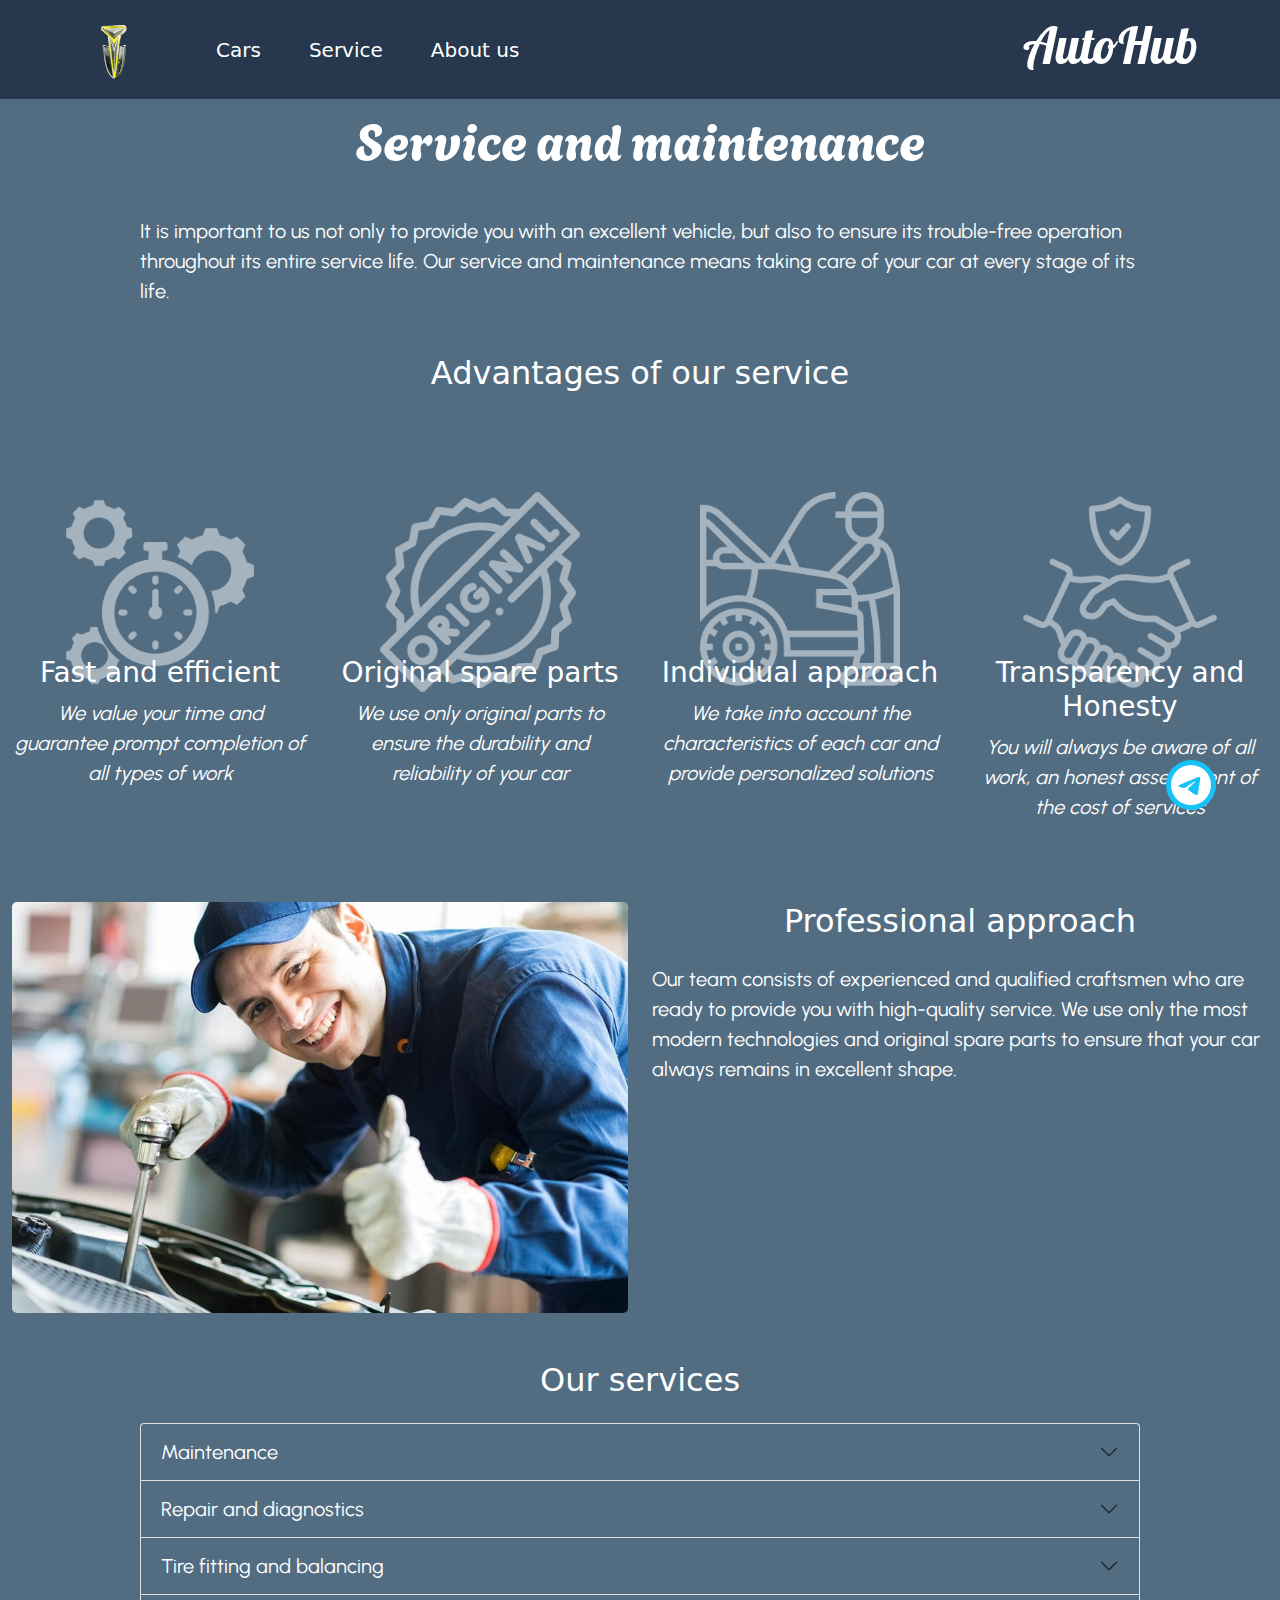
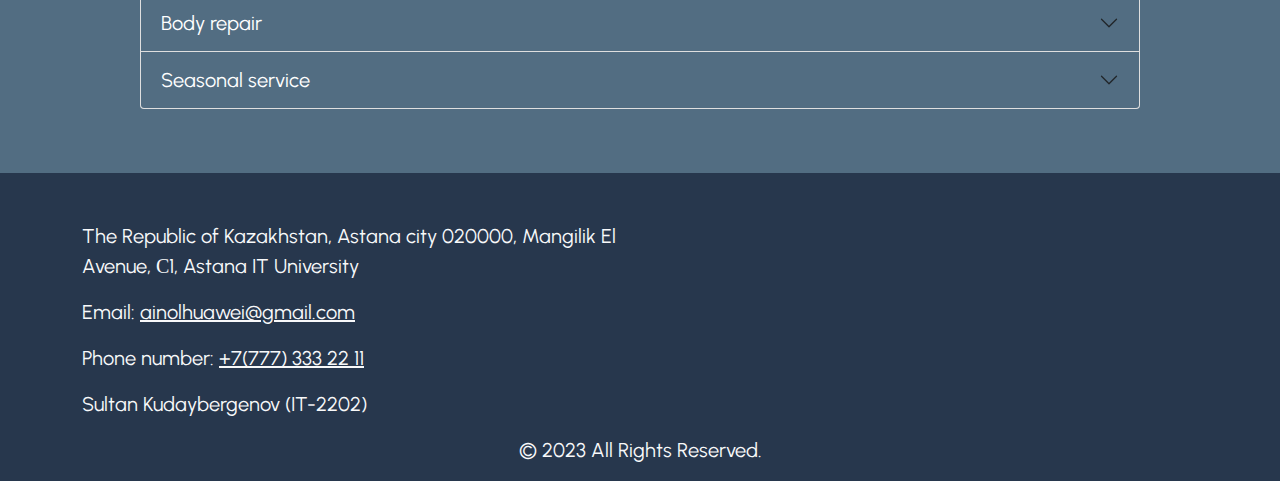
<file: service.html>
<!DOCTYPE html>
<html lang="en">
<head>
	<meta charset="UTF-8">
	<meta name="viewport" content="width=device-width, initial-scale=1.0">
	<link rel="stylesheet" href="./css/style.css">
	<link rel="stylesheet" href="./css/bootstrap.min.css">
	<link rel="icon" type="image/x-icon" href="./img/logo.png">
	<title>AutoHub</title>
</head>
<body>
	<!-- Telegram button -->
	<div class="rounded-circle position-fixed btn_telegram d-flex justify-content-center">
		<a id="telegram" href="https://t.me/web_aitu" class="text-decoration-none align-self-center">
			<svg xmlns="http://www.w3.org/2000/svg" width="40" height="40" fill="white" class="bi bi-telegram" viewBox="0 0 16 16">
				<path d="M16 8A8 8 0 1 1 0 8a8 8 0 0 1 16 0zM8.287 5.906c-.778.324-2.334.994-4.666 2.01-.378.15-.577.298-.595.442-.03.243.275.339.69.47l.175.055c.408.133.958.288 1.243.294.26.006.549-.1.868-.32 2.179-1.471 3.304-2.214 3.374-2.23.05-.012.12-.026.166.016.047.041.042.12.037.141-.03.129-1.227 1.241-1.846 1.817-.193.18-.33.307-.358.336a8.154 8.154 0 0 1-.188.186c-.38.366-.664.64.015 1.088.327.216.589.393.85.571.284.194.568.387.936.629.093.06.183.125.27.187.331.236.63.448.997.414.214-.02.435-.22.547-.82.265-1.417.786-4.486.906-5.751a1.426 1.426 0 0 0-.013-.315.337.337 0 0 0-.114-.217.526.526 0 0 0-.31-.093c-.3.005-.763.166-2.984 1.09z"/>
			</svg>
		</a>
	</div>

	<!-- Header -->
	<header>
		<nav class="navbar fixed-top navbar-dark color4">
			<div class="container-xl">
				<div class="d-flex align-items-center">
					<a class="navbar-brand d-inline-block" href="./index.html">
						<img src="./img/logo.png" alt="Logo" width="70" height="70" class="d-inline-block align-text-top">
					</a>
					<a class="btn btn-dark d-xl-none" data-bs-toggle="offcanvas" href="#offcanvasExample" role="button" aria-controls="offcanvasExample">
						☰
					</a>
					<a class="navbar-brand d-none d-xl-inline mx-5" href="./cars.html">Cars</a>
					<a class="navbar-brand d-none d-xl-inline me-5" href="./service.html">Service</a>
					<a class="navbar-brand d-none d-xl-inline" href="./about_us.html">About us</a>
				</div>
				<h2 id="title">AutoHub</h2>
			</div>
		</nav>
	</header>

	<!-- Main offcanvas -->
	<div class="offcanvas offcanvas-end color4 text-white" tabindex="-1" id="offcanvasExample" aria-labelledby="offcanvasExampleLabel">
		<div class="offcanvas-header">
			<h2 class="offcanvas-title" id="offcanvasExampleLabel">Menu</h2>
			<button type="button" class="btn-close btn-close-white" data-bs-dismiss="offcanvas" aria-label="Close"></button>
		</div>
		<div class="offcanvas-body">
			<div>
				<ul class="list-group">
					<li class="list-group-item"><a href="./index.html" class="d-block">Main</a></li>
					<li class="list-group-item"><a href="./cars.html" class="d-block">Cars</a></li>
					<li class="list-group-item"><a href="./service.html" class="d-block">Service</a></li>
					<li class="list-group-item"><a href="./about_us.html" class="d-block">About us</a></li>
				</ul>
			</div>
		</div>
	</div>
	
	<main id="service" class="color3 text-white pb-5">
		<div class="container-xxl">
			<div class="space"></div>
			<h1 class="text-center my-5">Service and maintenance</h1>
			<p class="width1000">It is important to us not only to provide you with an excellent vehicle, but also to ensure its trouble-free operation throughout its entire service life. Our service and maintenance means taking care of your car at every stage of its life.</p>
			
			<!-- advantages of our service -->
			<h2 class="text-center my-5">Advantages of our service</h2>
			<div class="row mb-5">
				<div class="col-lg-3 col-6 mb-3">
					<div class="advant_icon mb-3">
						<img src="./img/efficiency.png" class="img-fluid">
					</div>
					<h3 class="text-center">Fast and efficient</h3>
					<p class="fst-italic text-center">We value your time and guarantee prompt completion of all types of work</p>
				</div>
				<div class="col-lg-3 col-6 mb-3">
					<div class="advant_icon mb-3">
						<img src="./img/original.png" class="img-fluid">
					</div>
					<h3 class="text-center">Original spare parts</h3>
					<p class="fst-italic text-center">We use only original parts to ensure the durability and reliability of your car</p>
				</div>
				<div class="col-lg-3 col-6 mb-3">
					<div class="advant_icon mb-3">
						<img src="./img/maintenance.png" class="img-fluid">
					</div>
					<h3 class="text-center">Individual approach</h3>
					<p class="fst-italic text-center">We take into account the characteristics of each car and provide personalized solutions</p>
				</div>
				<div class="col-lg-3 col-6 mb-3">
					<div class="advant_icon mb-3">
						<img src="./img/trust.png" class="img-fluid">
					</div>
					<h3 class="text-center">Transparency and Honesty</h3>
					<p class="fst-italic text-center">You will always be aware of all work, an honest assessment of the cost of services</p>
				</div>
			</div>

			<!-- professional approach -->
			<div id="professional" class="row flex-row-reverse">
				<div class="col-md-6">
					<h2 class="text-center mb-4">Professional approach</h2>
					<p>Our team consists of experienced and qualified craftsmen who are ready to provide you with high-quality service. We use only the most modern technologies and original spare parts to ensure that your car always remains in excellent shape.</p>
				</div>
				<div class="col-md-6">
					<div class="overflow-hidden rounded-3">
						<img src="./img/service.jpeg" class="img-fluid">
					</div>
				</div>
			</div>

			<!-- our services -->
			<div class="width1000 mt-5">
				<h2 class="text-center mb-4">Our services</h2>
				<!-- accordion -->
				<div class="accordion mb-3 text-dark" id="accordionExample">
					<div class="accordion-item">
						<h2 class="accordion-header">
							<button class="accordion-button collapsed" type="button" data-bs-toggle="collapse" data-bs-target="#collapseOne" aria-expanded="false" aria-controls="collapseOne">
								Maintenance
							</button>
						</h2>
						<div id="collapseOne" class="accordion-collapse collapse" data-bs-parent="#accordionExample">
							<div class="accordion-body">
								Regular technical checks and replacement of consumables will help prevent malfunctions and extend the life of your vehicle.
							</div>
						</div>
					</div>
					<div class="accordion-item">
						<h2 class="accordion-header">
							<button class="accordion-button collapsed" type="button" data-bs-toggle="collapse" data-bs-target="#collapseTwo" aria-expanded="false" aria-controls="collapseTwo">
								Repair and diagnostics
							</button>
						</h2>
						<div id="collapseTwo" class="accordion-collapse collapse" data-bs-parent="#accordionExample">
							<div class="accordion-body">
								Our technicians have the expertise to quickly and accurately identify any problems and provide effective solutions.
							</div>
						</div>
					</div>
					<div class="accordion-item">
						<h2 class="accordion-header">
							<button class="accordion-button collapsed" type="button" data-bs-toggle="collapse" data-bs-target="#collapseThree" aria-expanded="false" aria-controls="collapseThree">
								Tire fitting and balancing
							</button>
						</h2>
						<div id="collapseThree" class="accordion-collapse collapse" data-bs-parent="#accordionExample">
							<div class="accordion-body">
								We offer tire installation, balancing and storage services to ensure your vehicle has reliable traction in all conditions.
							</div>
						</div>
					</div>
					<div class="accordion-item">
						<h2 class="accordion-header">
							<button class="accordion-button collapsed" type="button" data-bs-toggle="collapse" data-bs-target="#collapseFour" aria-expanded="false" aria-controls="collapseFour">
								Body repair
							</button>
						</h2>
						<div id="collapseFour" class="accordion-collapse collapse" data-bs-parent="#accordionExample">
							<div class="accordion-body">
								In case of body damage, we will carry out high-quality repairs, restoring the appearance of your car.
							</div>
						</div>
					</div>
					<div class="accordion-item">
						<h2 class="accordion-header">
							<button class="accordion-button collapsed" type="button" data-bs-toggle="collapse" data-bs-target="#collapseFive" aria-expanded="false" aria-controls="collapseFive">
								Seasonal service
							</button>
						</h2>
						<div id="collapseFive" class="accordion-collapse collapse" data-bs-parent="#accordionExample">
							<div class="accordion-body">
								We offer specialized services to prepare your vehicle for seasonal changes such as oil changes, antifreeze and other fluid changes.
							</div>
						</div>
					</div>
				</div>
			</div>
		</div>
		
	</main>
	
	<!-- JavaScript -->
	<script src="./js/bootstrap.bundle.min.js"></script>
	<script src="./js/jquery-3.7.1.min.js"></script>
	<script>
		$(document).ready(function(){
			// icons
			$(".advant_icon").animate({
			bottom:'0',
			opacity: 1
			}, 1500)
			$(".advant_icon").mouseover(function(){
				$(this).css("transform","scale("+1.3+")")
			})
			$(".advant_icon").mouseout(function(){
				$(this).css("transform","scale("+1+")")
			})
			// img
			$("#professional img").mouseover(function(){
				$(this).css("transform","scale("+1.1+")")
			})
			$("#professional img").mouseout(function(){
				$(this).css("transform","scale("+1+")")
			})
			// telegram
			$("#telegram").mouseover(function(){
				$(this).parent().css("transform","scale("+1.3+")")
			})
			$("#telegram").mouseout(function(){
				$(this).parent().css("transform","scale("+1+")")
			})
		});
	</script>

	<!-- Footer -->
	<footer class="color4">
		<div class="container-md">
			<div class="row text-light pt-5">
				<div class="col-md-6">
					<p>The Republic of Kazakhstan, Astana city 020000, Mangilik El Avenue, С1, Astana IT University</p>
					<p>Email: <a href="mailto:ainolhuawei@gmail.com" class="link-light">ainolhuawei@gmail.com</a></p>
					<p>Phone number: <a href="tel: +7(777) 333 22 11" class="link-light">+7(777) 333 22 11</a></p>
					<p>Sultan Kudaybergenov (IT-2202)</p>
				</div>
				<div class="col-md-6">
					<iframe src="https://www.google.com/maps/embed?pb=!1m18!1m12!1m3!1d1022.3462839327568!2d71.41657513605813!3d51.09050886751545!2m3!1f0!2f0!3f0!3m2!1i1024!2i768!4f13.1!3m3!1m2!1s0x424585a605525605%3A0x4dff4a1973f7567e!2sAstana%20IT%20University!5e0!3m2!1sru!2skz!4v1695892198400!5m2!1sru!2skz" width="100%" height="200" style="border:0;" allowfullscreen="" loading="lazy" referrerpolicy="no-referrer-when-downgrade"></iframe>
				</div>
				<p class="text-center">&copy; 2023 All Rights Reserved.</p>
			</div>
		</div>
	</footer>
</body>
</html>
</file>
<file: css/style.css>
:root {
  --color1: #DDE6ED;
  --color2: #9DB2BF;
  --color3: #526D82;
  --color4: #27374D;
}
@font-face {
	font-family: lobster;
	src: url(../font/Lobster-Regular.ttf);
}
@font-face {
	font-family: agbalumo;
	src: url(../font/Agbalumo-Regular.ttf);
}
@font-face {
	font-family: urbanist;
	src: url(../font/Urbanist-VariableFont_wght.ttf);
}
#title{
	font-family: lobster, sans-serif;
	font-size: 50px;
	color: #fff;
}
.space{
	height:150px;
}
main {
  background-color: var(--color1);
	overflow: hidden;
}
.color1{
	background: var(--color1);
}
.color2{
	background: var(--color2);
}
.color3{
	background: var(--color3);
}
.color4{
	background: var(--color4);
}
h1{
	font-family: agbalumo;
	font-size: 50px !important;
}
p, ul, .accordion, .accordion-button, .invalid-feedback, label{
	font-family: urbanist;
	font-size: 20px !important;
}
#offcanvasExample{
	background-color: var(--color4);
}
.width1000{
	max-width: 1000px;
	margin: 0 auto;
}
.btn_telegram{
	z-index: 10;
	right: 5%;
	bottom: 10%;
	background: #16c3f8;
	width: 50px;
	height: 50px;
}

/************************************** Index **************************************/
/* clouds */
#clouds .cloud{
	color: white;
	padding: 20px;
	border-radius: 20px;
	background: var(--color3);
}
#clouds .photo_box{
	border-radius: 20px;
	overflow: hidden;
}
#clouds .even{
	flex-direction: row-reverse;
}
#clouds .left{
	opacity: 0;
	position: relative;
	left: -300px;
}
#clouds .right{
	opacity: 0;
	position: relative;
	right: -300px;
}

/* steps */
#steps {
	background: var(--color2);
}
#steps .box_shadow{
	border-radius: 20px;
	background: var(--color4);
	height: 100%;
}
#steps .box{
	position: relative;
	top: -20px;
	left: -20px;
	height: 100%;
	padding: 20px;
	border-radius: 20px;
	background: var(--color3);
}
#steps .photo_box{
	max-width: 100px;
	margin: 0 auto 20px;
}

/************************************** Cars **************************************/
#cars #brands a{
	background: var(--color3);
	border-color: var(--color3);
}
#cars #brands a.active{
	background: var(--color4);
	border-color: var(--color4);
}
#cars .card_box{
	position: relative;
	min-height: 317px;
}
#cars .overlay {
  position: absolute;
  top: 0;
  bottom: 0;
  left: 0;
  right: 0;
  height: 100%;
  width: 100%;
  opacity: 0;
  transition: .7s ease;
  background-color: var(--color4);
	overflow: hidden;
}
#cars .card_box .overlay:hover {
  opacity: 1;
}
#cars .card_box .text{
	height: 100%;
}
#cars .card_box .text .table-dark{
	--bs-table-bg: var(--color4);
	--bs-table-striped-bg: var(--color3);
}
#cars .card_box p{
	margin: 0;	
}

/************************************** Service **************************************/
#service .advant_icon{
	max-width: 200px;
	margin: 0 auto;
	opacity: 0;
	position: relative;
	bottom: -100px;
}
#service .accordion-button{
	background: var(--color3);
	color: #fff;
}

/************************************** Contact us **************************************/
#about_us .accordion-button{
	background: var(--color3);
	color: #fff;
}

/************************************** Resposive **************************************/
@media only screen and (min-width: 327px) {
  .space{
		height: 60px;
	}
}
</file>
